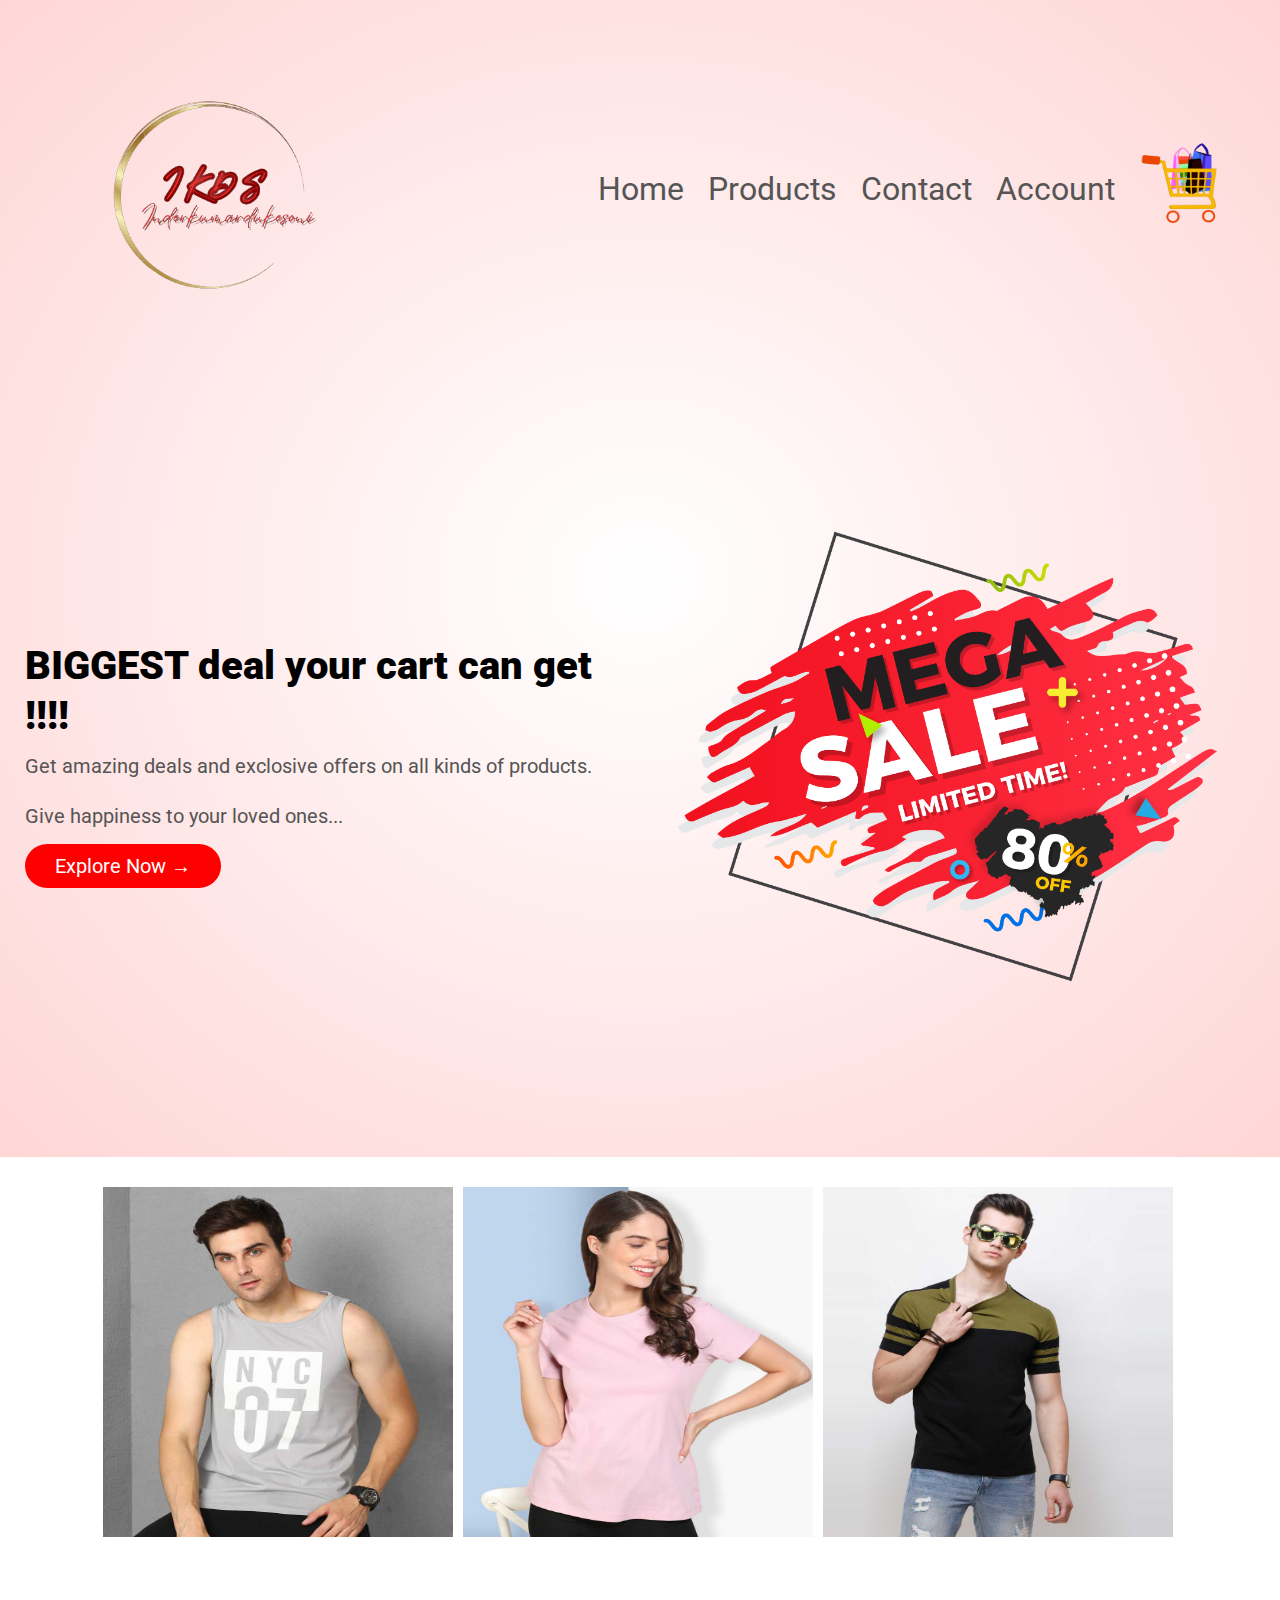
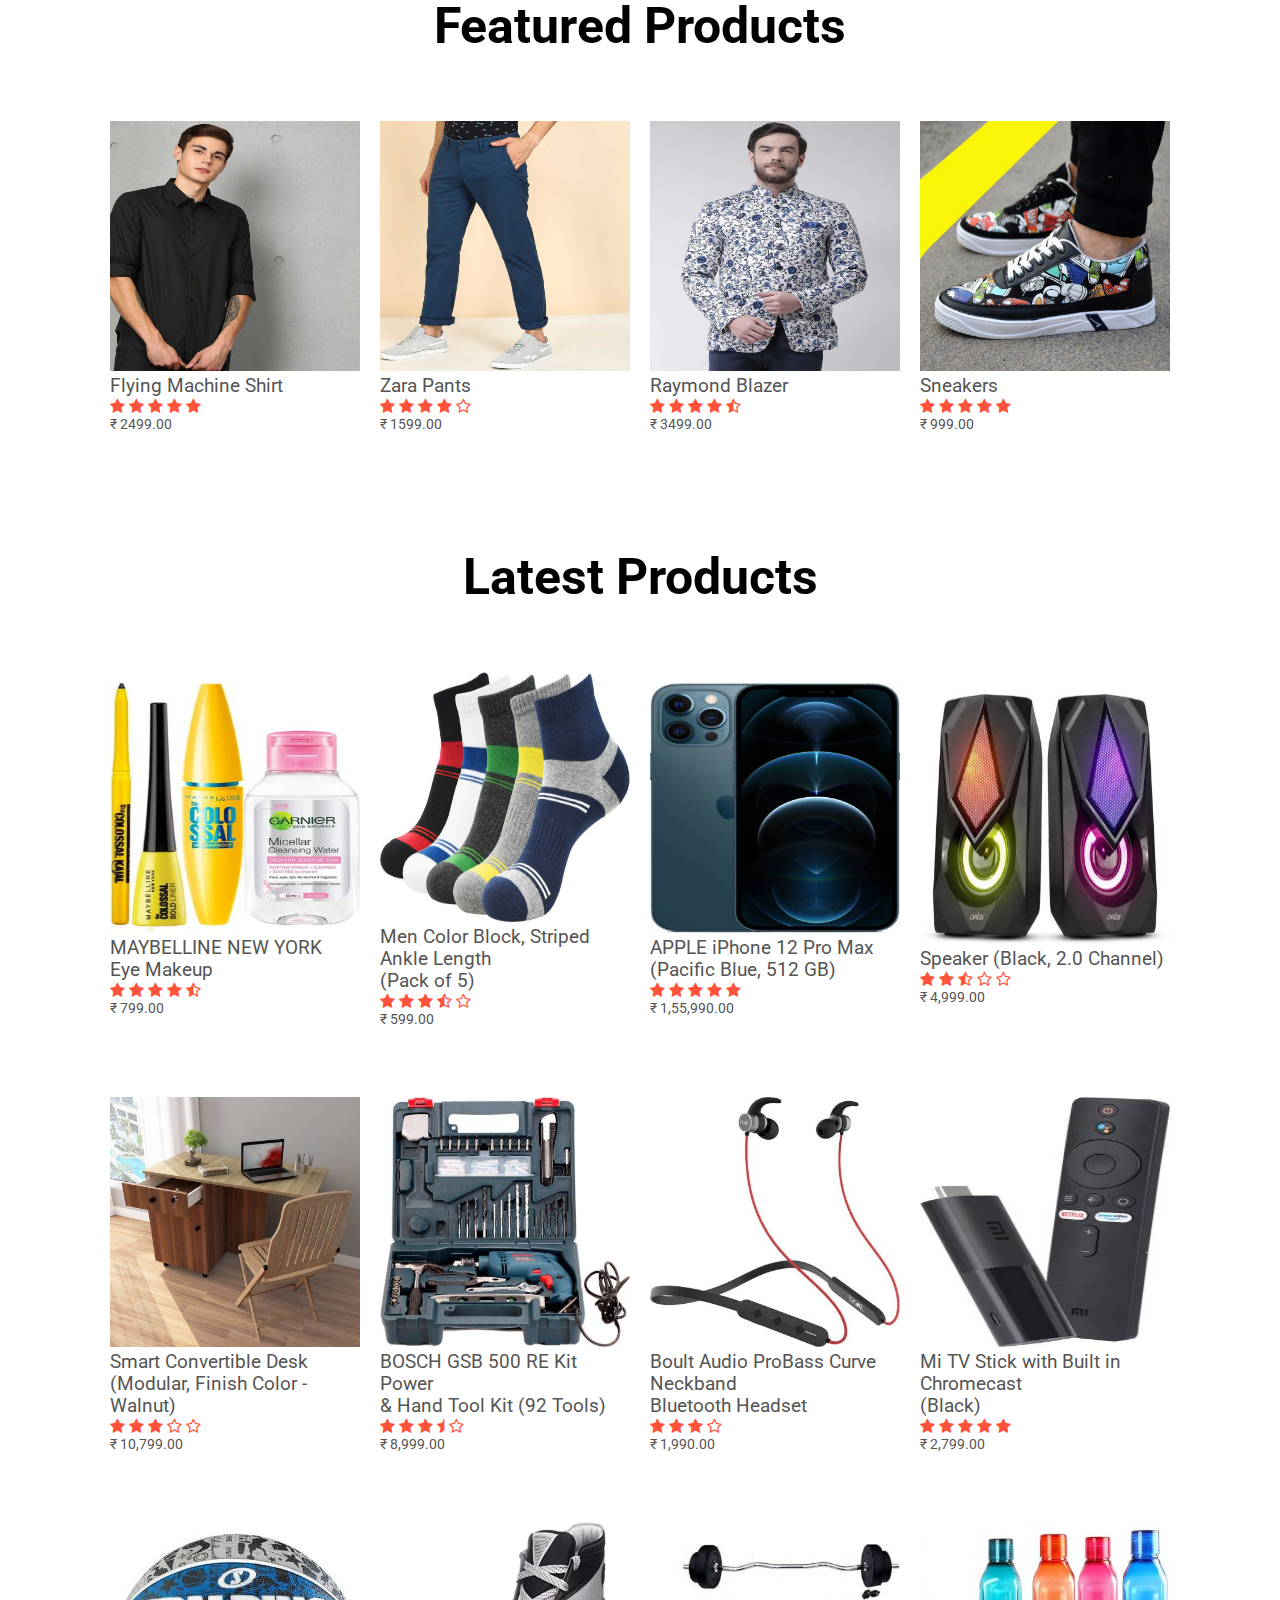
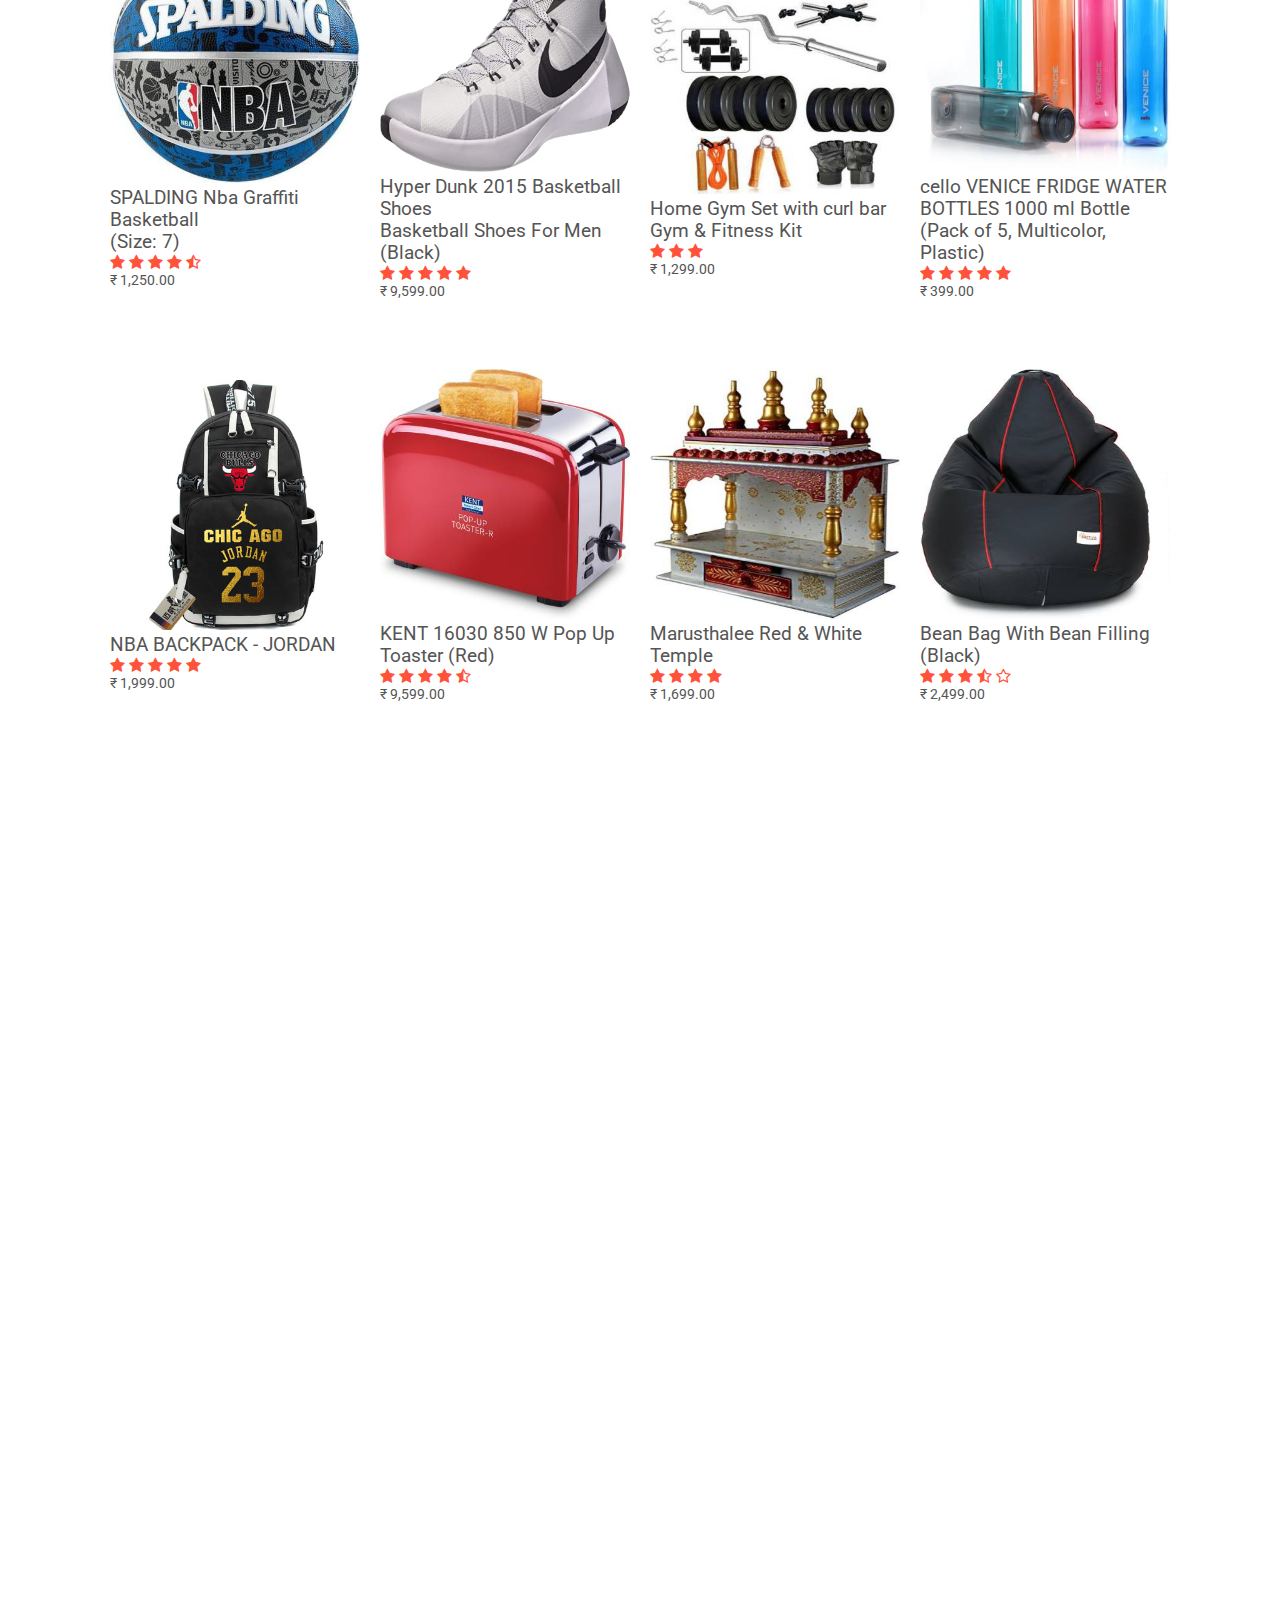
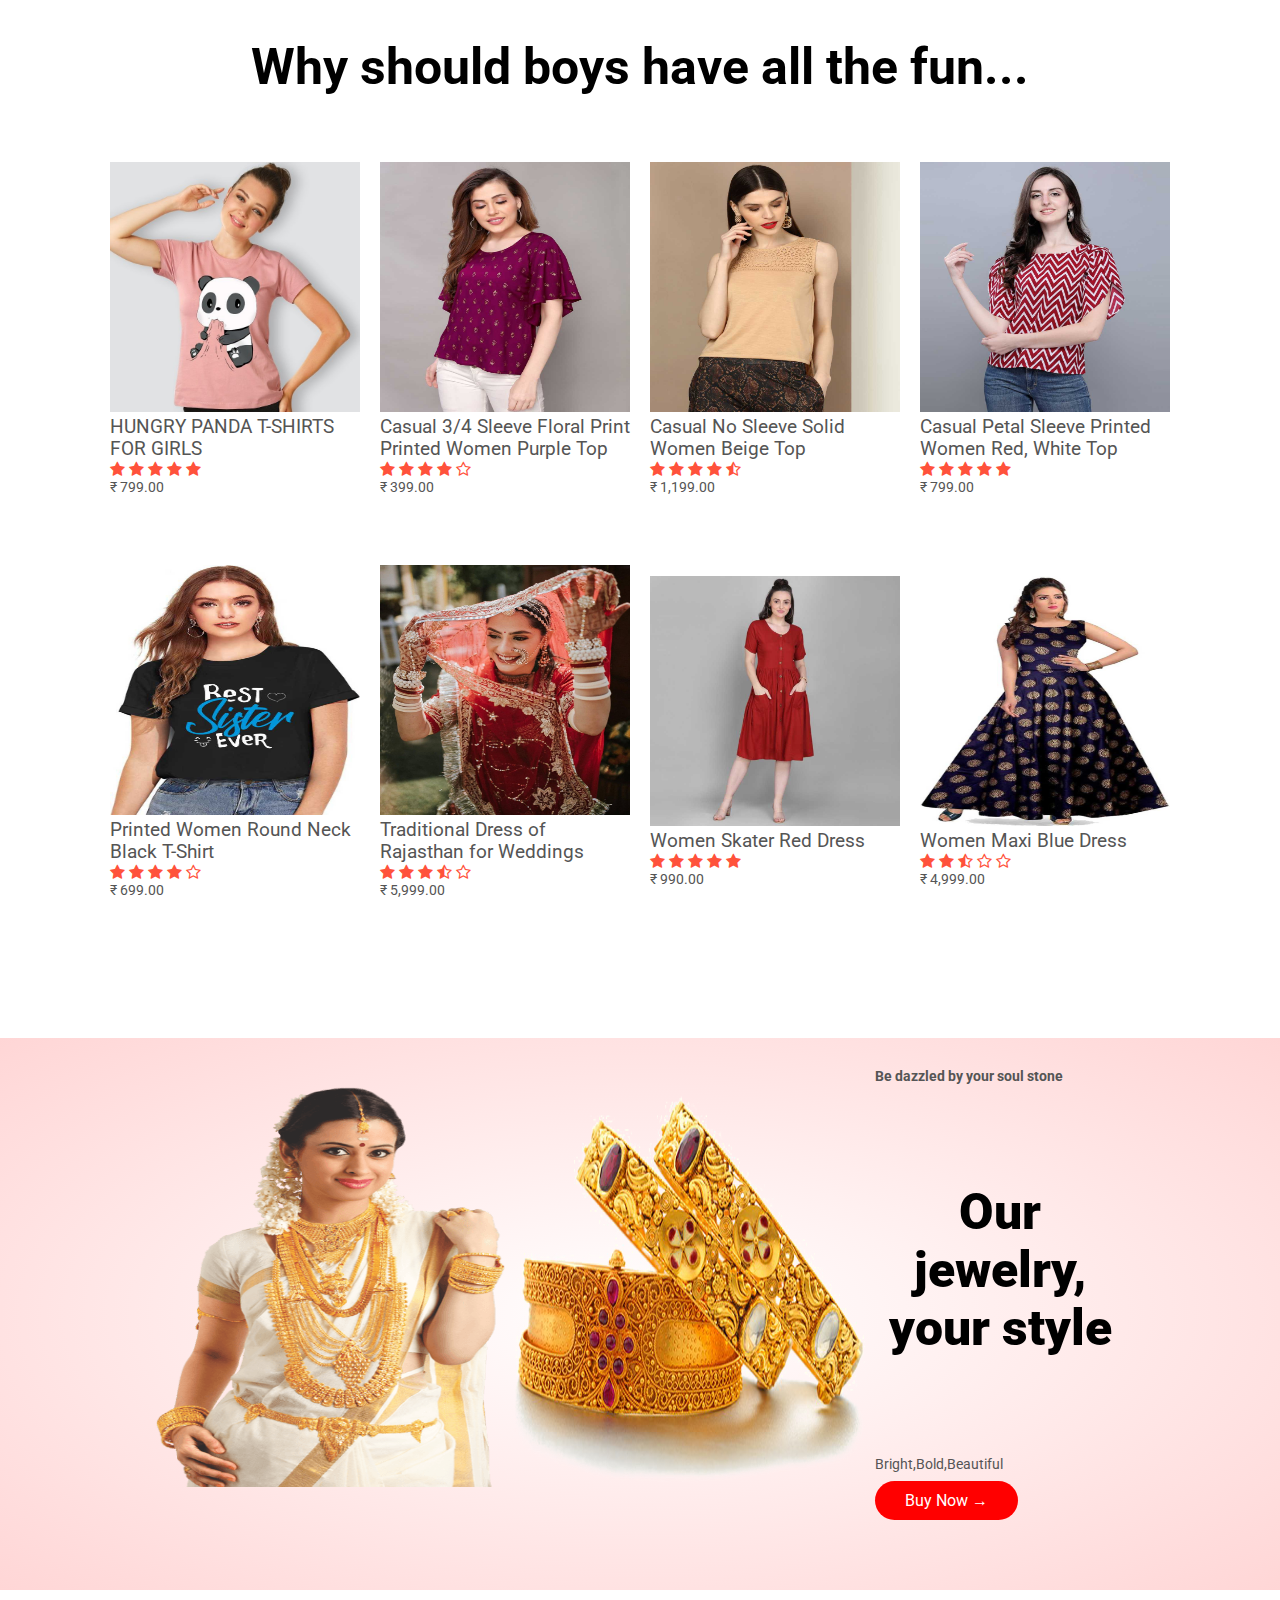
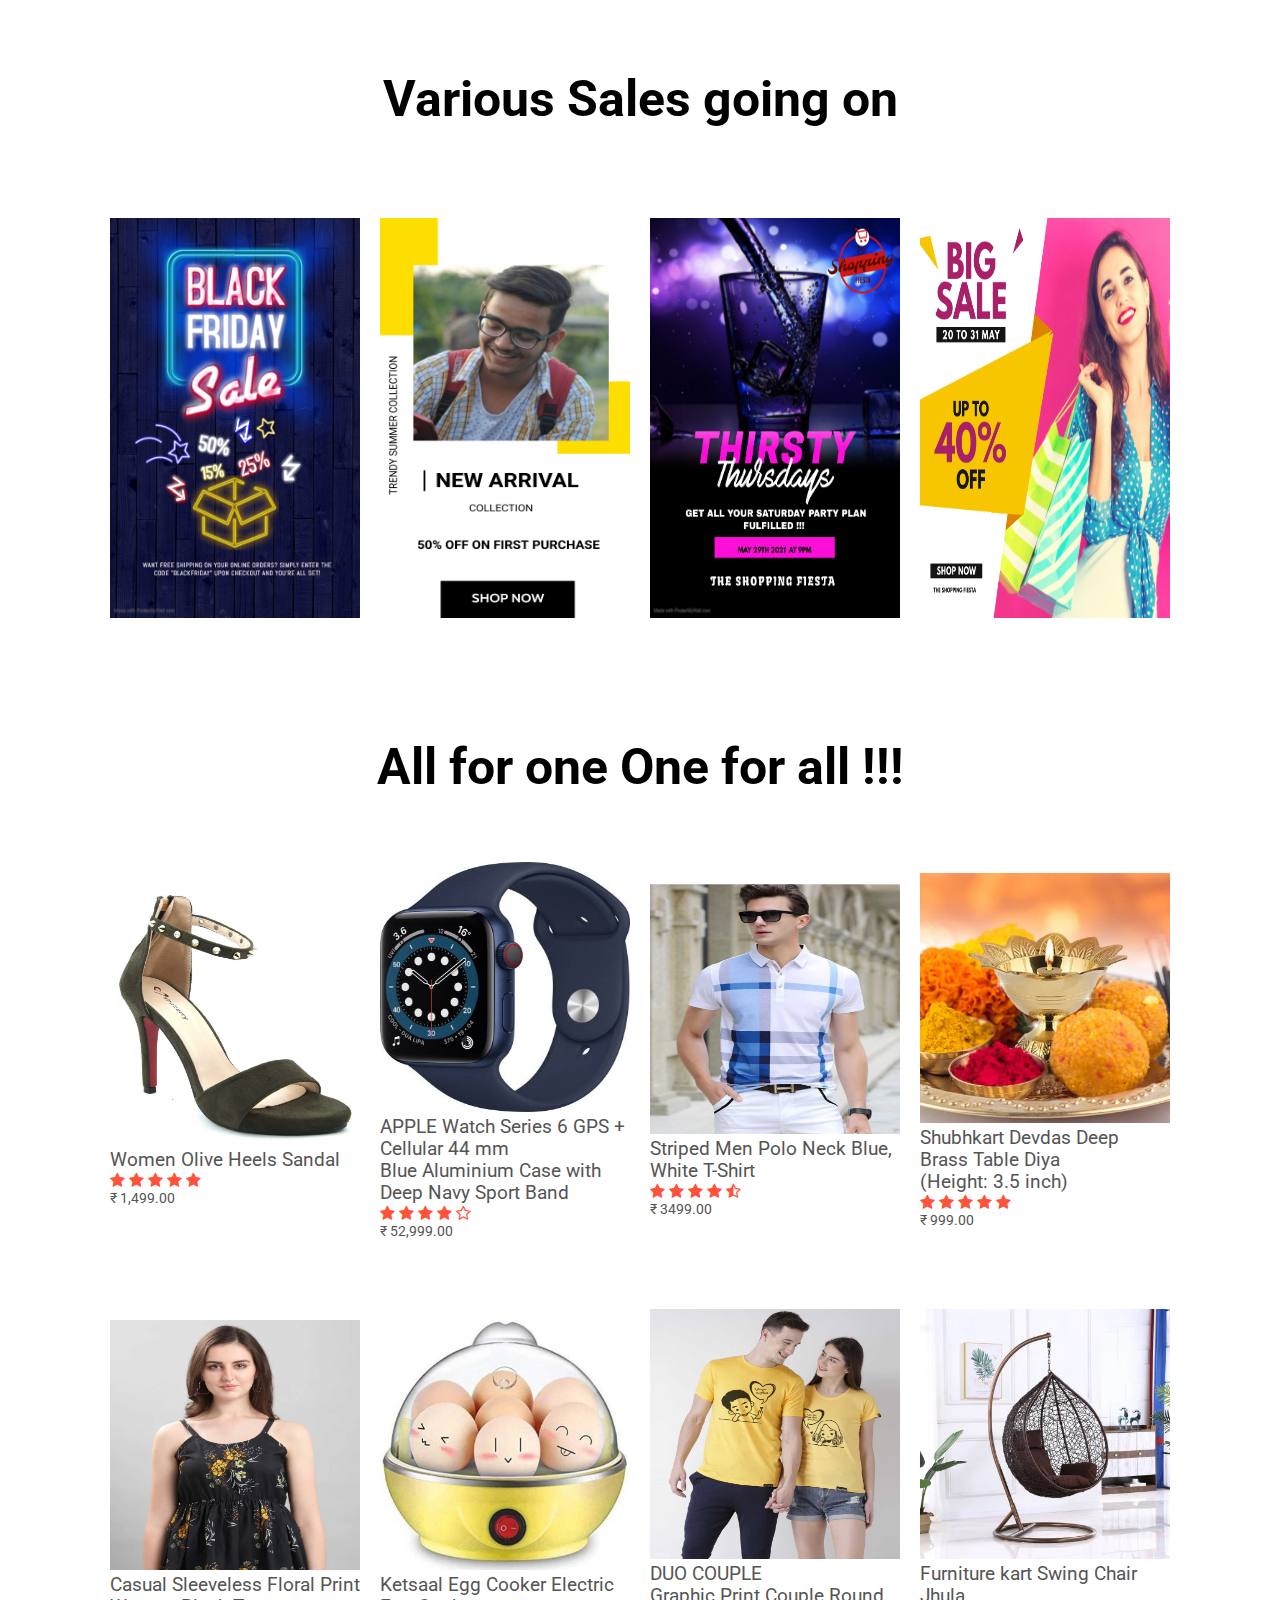
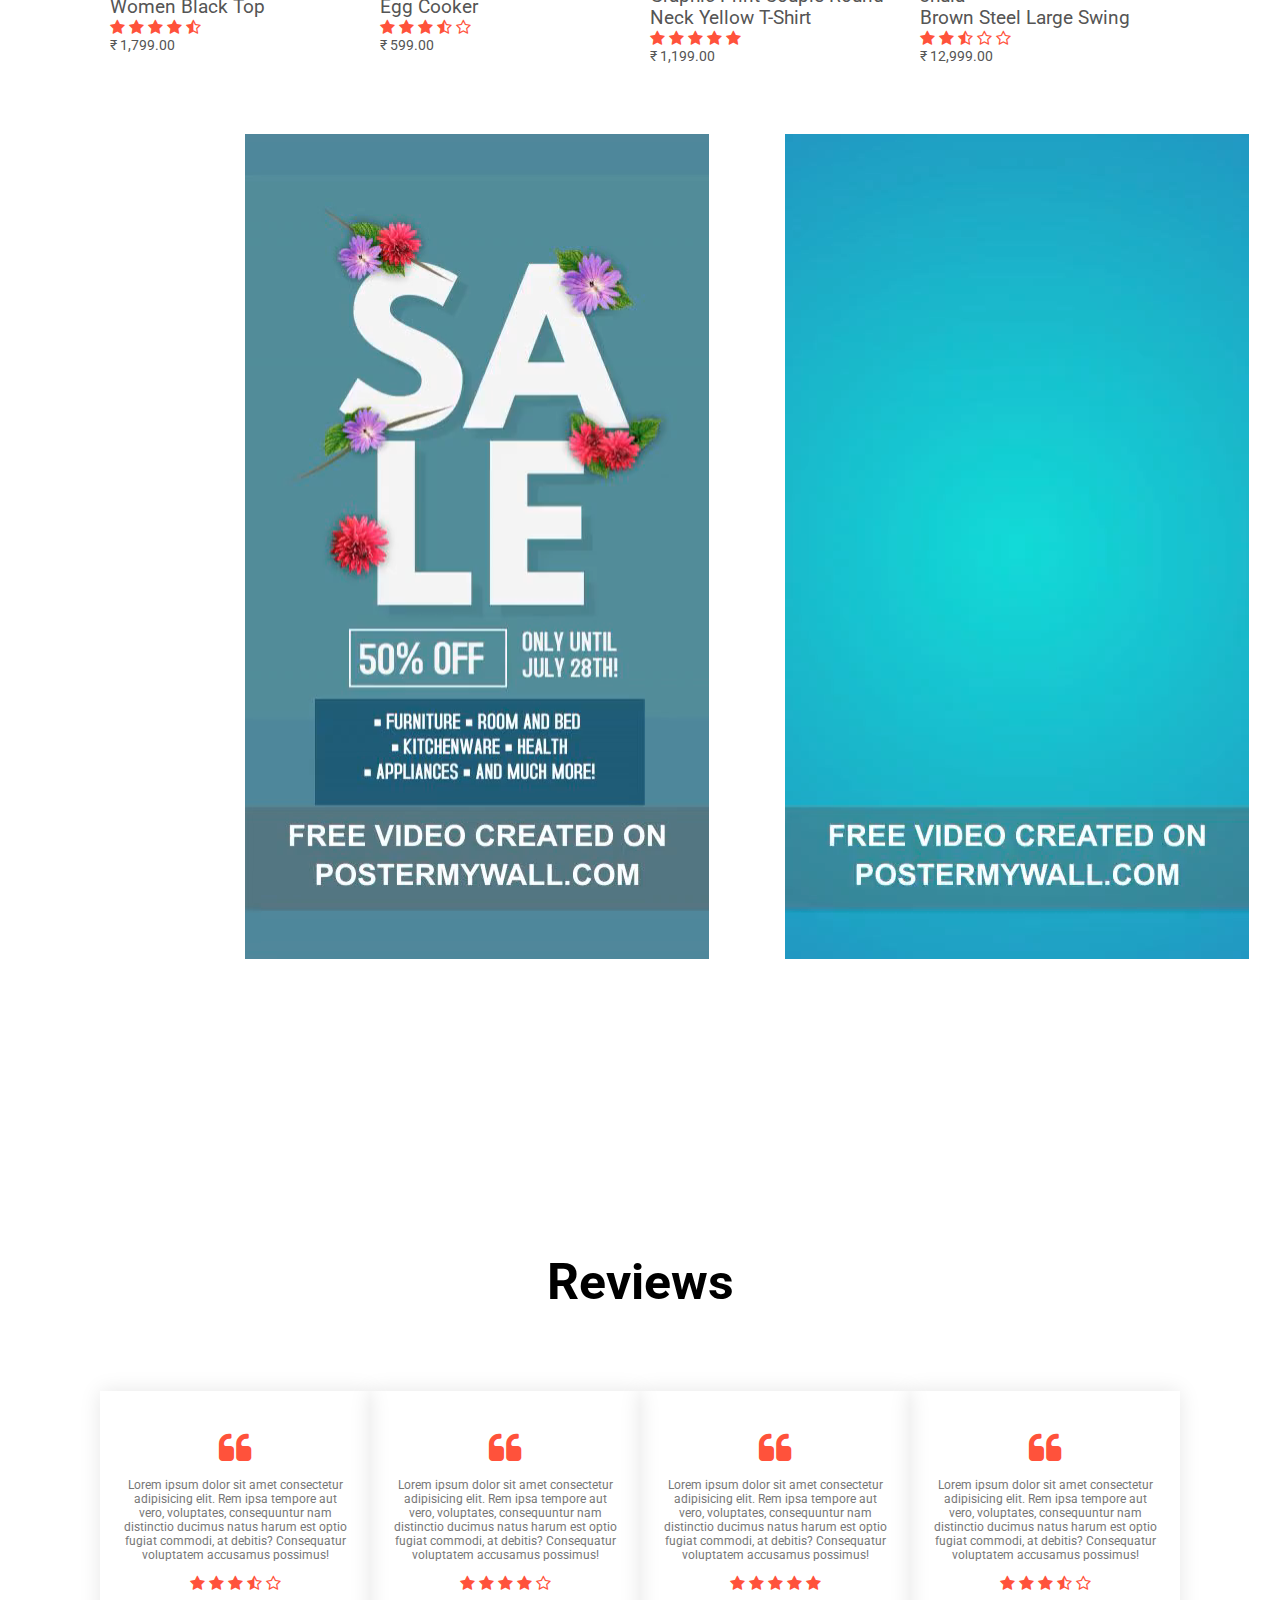
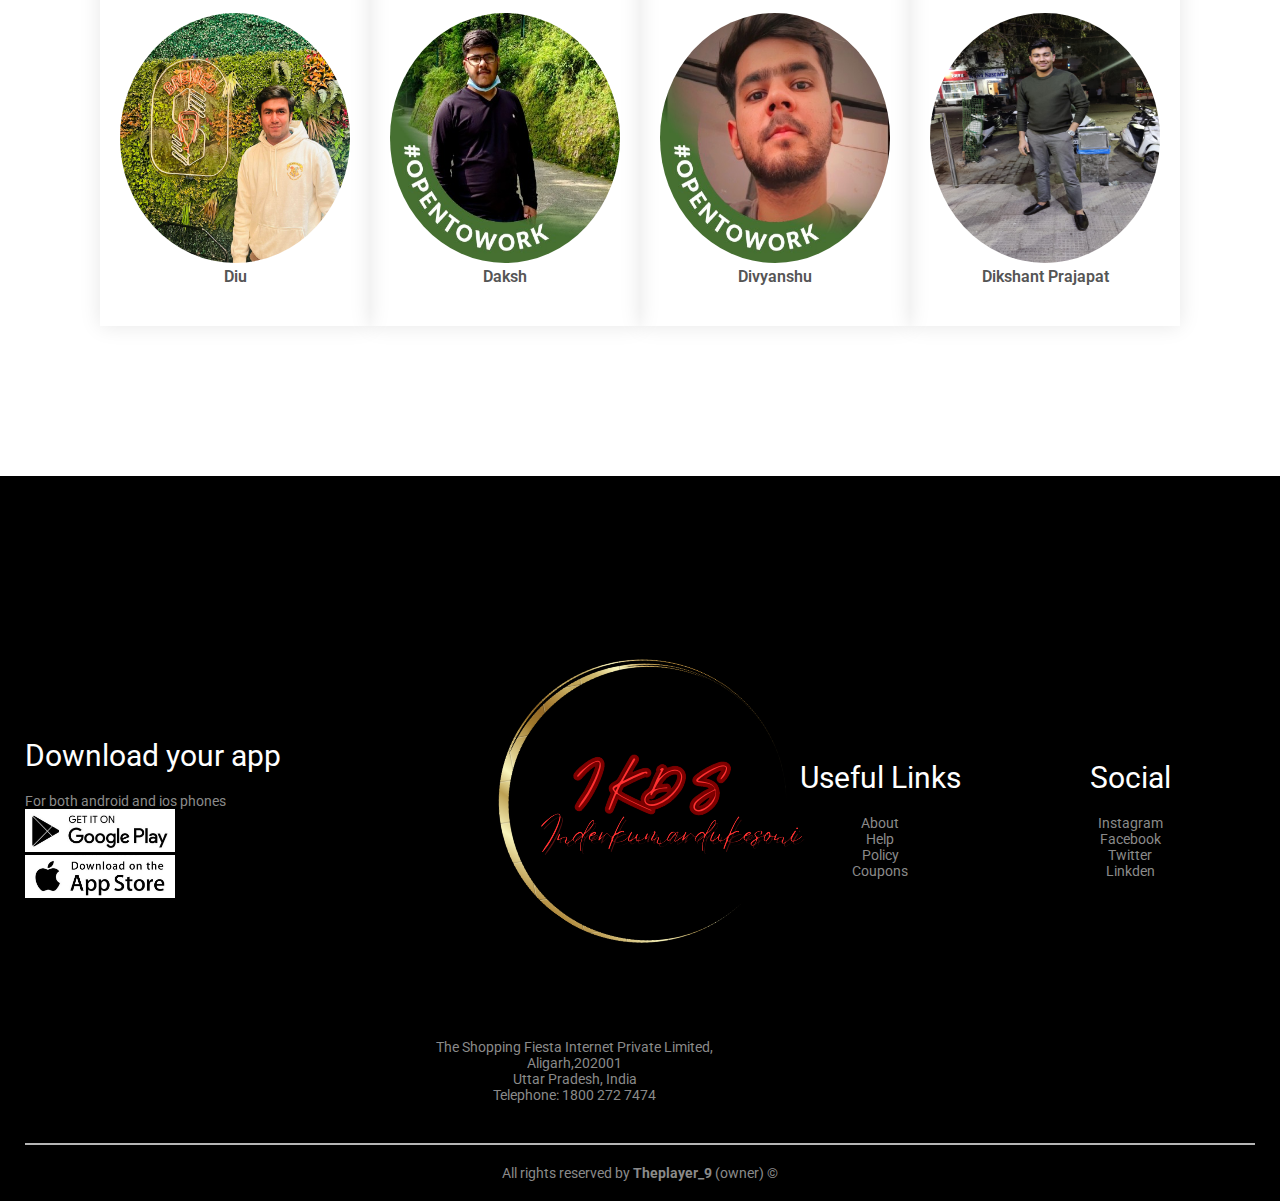
<file: index.html>
<!DOCTYPE html>
<html lang="en">

<head>
    <meta charset="UTF-8">
    <meta http-equiv="X-UA-Compatible" content="IE=edge">
    <meta name="viewport" content="width=device-width, initial-scale=1.0">
    <title>The Shopping Fiesta</title>
    <link rel="stylesheet" href="style.css">
    <link rel="preconnect" href="https://fonts.gstatic.com">
    <link href="https://fonts.googleapis.com/css2?family=Roboto:ital,wght@0,100;0,300;0,500;1,700&display=swap"
        rel="stylesheet">
    <link rel="stylesheet" href="https://cdnjs.cloudflare.com/ajax/libs/font-awesome/4.7.0/css/font-awesome.min.css">
    <link rel="icon" href="image/nnnn.jpg" type="image/x-icon">
</head>

<body>
    <div class="header">
        <div class="container">
            <div class="navbar">
                <div class="logo">
                    <a href="index.html"> <img src="image/logo.png" alt="logo" width="330px"></a>
                </div>
                <nav>
                    <ul id="MenuItems">
                        <li> <a href="index.html">Home</a></li>
                        <li> <a href="products.html">Products</a></li>
                        <li> <a href="contact.html">Contact</a></li>
                        <li> <a href="account.html">Account</a></li>
                    </ul>
                </nav>
                <a href="cart.html"><img src="image/cart1.png" alt="Cart" width="100px" height="100px"></a>
                <img src="image/menu.png" class="menu-icon" alt="Cart" width="100px" height="100px"
                onclick="menutoggle()">
            </div>
            <div class="row">
                <div class="col1">
                    <h1> <b>BIGGEST deal your cart can get !!!! </b> </h1>
                    <p>Get amazing deals and exclosive offers on all kinds of products. <br>Give happiness to your loved
                        ones...</p>
                    <a href="" class="btn">Explore Now &#8594;</a>
                </div>
                <div class="col1">
                    <img src="image/sale.png" alt="sale">
                </div>
            </div>
        </div>
    </div>

    <!-- ------------------featured category------------------ -->
    <div class="category">
        <div class="small-container">
            <div class="row">
                <div class="col3">
                    <img src="image/featured1.jpeg" alt="">
                </div>
                <div class="col3">
                    <img src="image/featured3.jpeg" alt="">
                </div>
                <div class="col3">
                    <img src="image/featured2.jpeg" alt="">
                </div>
            </div>
        </div>
    </div>
    <!-- ----------featured products------------------ -->
    <div class="small-container">
        <h1 class="tital">Featured Products</h1>
        <div class="row">
            <div class="col4">
                <img src="image/product1.jpeg" alt="">
                <h3>Flying Machine Shirt</h3>
                <div class="rating">
                    <i class="fa fa-star"></i>
                    <i class="fa fa-star"></i>
                    <i class="fa fa-star"></i>
                    <i class="fa fa-star"></i>
                    <i class="fa fa-star"></i>

                </div>
                <p> ₹ 2499.00</p>
            </div>
            <div class="col4">
                <img src="image/product2.jpeg" alt="">
                <h3>Zara Pants</h3>
                <div class="rating">
                    <i class="fa fa-star"></i>
                    <i class="fa fa-star"></i>
                    <i class="fa fa-star"></i>
                    <i class="fa fa-star"></i>
                    <i class="fa fa-star-o"></i>
                </div>
                <p> ₹ 1599.00</p>
            </div>
            <div class="col4">
                <img src="image/product3.jpeg" alt="">
                <h3> Raymond Blazer </h3>
                <div class="rating">
                    <i class="fa fa-star"></i>
                    <i class="fa fa-star"></i>
                    <i class="fa fa-star"></i>
                    <i class="fa fa-star"></i>
                    <i class="fa fa-star-half-o"></i>
                    <p> ₹ 3499.00</p>
                </div>
            </div>
            <div class="col4">
                <img src="image/product4.jpeg" alt="">
                <h3>Sneakers</h3>
                <div class="rating">
                    <i class="fa fa-star"></i>
                    <i class="fa fa-star"></i>
                    <i class="fa fa-star"></i>
                    <i class="fa fa-star"></i>
                    <i class="fa fa-star"></i>
                    <p> ₹ 999.00</p>
                </div>
            </div>
        </div>
        <!-- ------------------Latest Product---------------- -->
        <h1 class="tital">Latest Products</h1>
        <div class="row">
            <div class="col4">
                <img src="image/latest1.jpeg" alt="">
                <h3>MAYBELLINE NEW YORK <br> Eye Makeup </h3>
                <div class="rating">
                    <i class="fa fa-star"></i>
                    <i class="fa fa-star"></i>
                    <i class="fa fa-star"></i>
                    <i class="fa fa-star"></i>
                    <i class="fa fa-star-half-o"></i>

                </div>
                <p> ₹ 799.00</p>
            </div>
            <div class="col4">
                <img src="image/latest2.jpeg" alt="">
                <h3>Men Color Block, Striped Ankle Length <br> (Pack of 5)</h3>
                <div class="rating">
                    <i class="fa fa-star"></i>
                    <i class="fa fa-star"></i>
                    <i class="fa fa-star"></i>
                    <i class="fa fa-star-half-empty"></i>
                    <i class="fa fa-star-o"></i>
                </div>
                <p> ₹ 599.00</p>
            </div>
            <div class="col4">
                <img src="image/latest3.jpeg" alt="">
                <h3> APPLE iPhone 12 Pro Max <br> (Pacific Blue, 512 GB) </h3>
                <div class="rating">
                    <i class="fa fa-star"></i>
                    <i class="fa fa-star"></i>
                    <i class="fa fa-star"></i>
                    <i class="fa fa-star"></i>
                    <i class="fa fa-star"></i>
                    <p> ₹ 1,55,990.00</p>
                </div>
            </div>
            <div class="col4">
                <img src="image/latest4.jpeg" alt="">
                <h3>Speaker (Black, 2.0 Channel)</h3>
                <div class="rating">
                    <i class="fa fa-star"></i>
                    <i class="fa fa-star"></i>
                    <i class="fa fa-star-half-empty"></i>
                    <i class="fa fa-star-o"></i>
                    <i class="fa fa-star-o"></i>
                    <p> ₹ 4,999.00</p>
                </div>
            </div>
        </div>
        <div class="row">
            <div class="col4">
                <img src="image/latest5.jpeg" alt="">
                <h3>Smart Convertible Desk <br>(Modular, Finish Color - Walnut) </h3>
                <div class="rating">
                    <i class="fa fa-star"></i>
                    <i class="fa fa-star"></i>
                    <i class="fa fa-star"></i>
                    <i class="fa fa-star-o"></i>
                    <i class="fa fa-star-o"></i>
                </div>
                <p> ₹ 10,799.00</p>
            </div>
            <div class="col4">
                <img src="image/latest6.jpeg" alt="">
                <h3>BOSCH GSB 500 RE Kit Power <br> & Hand Tool Kit (92 Tools)</h3>
                <div class="rating">
                    <i class="fa fa-star"></i>
                    <i class="fa fa-star"></i>
                    <i class="fa fa-star"></i>
                    <i class="fa fa-star-half"></i>
                    <i class="fa fa-star-o"></i>
                </div>
                <p> ₹ 8,999.00</p>
            </div>
            <div class="col4">
                <img src="image/ab7.jpeg" alt="">
                <h3> Boult Audio ProBass Curve Neckband <br> Bluetooth Headset </h3>
                <div class="rating">
                    <i class="fa fa-star"></i>
                    <i class="fa fa-star"></i>
                    <i class="fa fa-star"></i>
                    <i class="fa fa-star-o"></i>
                    <i class="fa fa-star-0"></i>
                    <p> ₹ 1,990.00</p>
                </div>
            </div>
            <div class="col4">
                <img src="image/ab8.jpeg" alt="">
                <h3>Mi TV Stick with Built in Chromecast <br> (Black)</h3>
                <div class="rating">
                    <i class="fa fa-star"></i>
                    <i class="fa fa-star"></i>
                    <i class="fa fa-star"></i>
                    <i class="fa fa-star"></i>
                    <i class="fa fa-star"></i>
                    <p> ₹ 2,799.00</p>
                </div>
            </div>
        </div>
        <div class="row">
            <div class="col4">
                <img src="image/ab9.jpeg" alt="">
                <h3>SPALDING Nba Graffiti Basketball <br> (Size: 7) </h3>
                <div class="rating">
                    <i class="fa fa-star"></i>
                    <i class="fa fa-star"></i>
                    <i class="fa fa-star"></i>
                    <i class="fa fa-star"></i>
                    <i class="fa fa-star-half-o"></i>

                </div>
                <p> ₹ 1,250.00</p>
            </div>
            <div class="col4">
                <img src="image/ab10.jpg" alt="">
                <h3>Hyper Dunk 2015 Basketball Shoes <br> Basketball Shoes For Men (Black)</h3>
                <div class="rating">
                    <i class="fa fa-star"></i>
                    <i class="fa fa-star"></i>
                    <i class="fa fa-star"></i>
                    <i class="fa fa-star"></i>
                    <i class="fa fa-star"></i>
                </div>
                <p> ₹ 9,599.00</p>
            </div>
            <div class="col4">
                <img src="image/ab11.jpeg" alt="">
                <h3> Home Gym Set with curl bar Gym & Fitness Kit </h3>
                <div class="rating">
                    <i class="fa fa-star"></i>
                    <i class="fa fa-star"></i>
                    <i class="fa fa-star"></i>
                    <i class="fa fa-star-0"></i>
                    <i class="fa fa-star-0"></i>
                    <p> ₹ 1,299.00</p>
                </div>
            </div>
            <div class="col4">
                <img src="image/ab12.jpeg" alt="">
                <h3>cello VENICE FRIDGE WATER BOTTLES 1000 ml Bottle <br> (Pack of 5, Multicolor, Plastic)</h3>
                <div class="rating">
                    <i class="fa fa-star"></i>
                    <i class="fa fa-star"></i>
                    <i class="fa fa-star"></i>
                    <i class="fa fa-star"></i>
                    <i class="fa fa-star"></i>
                    <p> ₹ 399.00</p>
                </div>
            </div>
        </div>
        <div class="row">
            <div class="col4">
                <img src="image/ab13.jpg" alt="">
                <h3>NBA BACKPACK - JORDAN </h3>
                <div class="rating">
                    <i class="fa fa-star"></i>
                    <i class="fa fa-star"></i>
                    <i class="fa fa-star"></i>
                    <i class="fa fa-star"></i>
                    <i class="fa fa-star"></i>

                </div>
                <p> ₹ 1,999.00</p>
            </div>
            <div class="col4">
                <img src="image/ab14.jpeg" alt="">
                <h3>KENT 16030 850 W Pop Up Toaster (Red)</h3>
                <div class="rating">
                    <i class="fa fa-star"></i>
                    <i class="fa fa-star"></i>
                    <i class="fa fa-star"></i>
                    <i class="fa fa-star"></i>
                    <i class="fa fa-star-half-empty"></i>
                </div>
                <p> ₹ 9,599.00</p>
            </div>
            <div class="col4">
                <img src="image/ab15.jpeg" alt="">
                <h3> Marusthalee Red & White Temple </h3>
                <div class="rating">
                    <i class="fa fa-star"></i>
                    <i class="fa fa-star"></i>
                    <i class="fa fa-star"></i>
                    <i class="fa fa-star"></i>
                    <i class="fa fa-star-0"></i>
                    <p> ₹ 1,699.00</p>
                </div>
            </div>
            <div class="col4">
                <img src="image/ab16.jpeg" alt="">
                <h3> Bean Bag With Bean Filling (Black)</h3>
                <div class="rating">
                    <i class="fa fa-star"></i>
                    <i class="fa fa-star"></i>
                    <i class="fa fa-star"></i>
                    <i class="fa fa-star-half-empty"></i>
                    <i class="fa fa-star-o"></i>
                    <p> ₹ 2,499.00</p>
                </div>
            </div>
        </div>
    </div>
    <!-- ---------------------video---------------------- -->
    <div class="Video">
        <div class="small-container">
            <div class="row">
                <!-- <div class="col4"> -->
                <video autoplay muted loop id="myVideo">
                    <source src="image/video/sale1.mp4" type="video/mp4">
                </video>
                <!-- </div> -->
            </div>
        </div>
    </div>
    <!-- ---------------------Girls Section---------------------- -->
    <div class="small-container">
        <h1 class="tital">Why should boys have all the fun...</h1>
        <div class="row">
            <div class="col4">
                <img src="image/girl1.jpg" alt="">
                <h3>HUNGRY PANDA T-SHIRTS FOR GIRLS</h3>
                <div class="rating">
                    <i class="fa fa-star"></i>
                    <i class="fa fa-star"></i>
                    <i class="fa fa-star"></i>
                    <i class="fa fa-star"></i>
                    <i class="fa fa-star"></i>
                </div>
                <p> ₹ 799.00</p>
            </div>
            <div class="col4">
                <img src="image/girl2.jpeg" alt="">
                <h3>Casual 3/4 Sleeve Floral Print <br> Printed Women Purple Top</h3>
                <div class="rating">
                    <i class="fa fa-star"></i>
                    <i class="fa fa-star"></i>
                    <i class="fa fa-star"></i>
                    <i class="fa fa-star"></i>
                    <i class="fa fa-star-o"></i>
                </div>
                <p> ₹ 399.00</p>
            </div>
            <div class="col4">
                <img src="image/girl3.jpeg" alt="">
                <h3> Casual No Sleeve Solid Women Beige Top</h3>
                <div class="rating">
                    <i class="fa fa-star"></i>
                    <i class="fa fa-star"></i>
                    <i class="fa fa-star"></i>
                    <i class="fa fa-star"></i>
                    <i class="fa fa-star-half-o"></i>
                    <p> ₹ 1,199.00</p>
                </div>
            </div>
            <div class="col4">
                <img src="image/girl4.jpeg" alt="">
                <h3>Casual Petal Sleeve Printed Women Red, White Top</h3>
                <div class="rating">
                    <i class="fa fa-star"></i>
                    <i class="fa fa-star"></i>
                    <i class="fa fa-star"></i>
                    <i class="fa fa-star"></i>
                    <i class="fa fa-star"></i>
                    <p> ₹ 799.00</p>
                </div>
            </div>
        </div>
        <div class="row">
            <div class="col4">
                <img src="image/girl5.jpeg" alt="">
                <h3>Printed Women Round Neck Black T-Shirt </h3>
                <div class="rating">
                    <i class="fa fa-star"></i>
                    <i class="fa fa-star"></i>
                    <i class="fa fa-star"></i>
                    <i class="fa fa-star"></i>
                    <i class="fa fa-star-o"></i>
                </div>
                <p> ₹ 699.00</p>
            </div>
            <div class="col4">
                <img src="image/girl6.jpeg" alt="">
                <h3>Traditional Dress of Rajasthan for Weddings </h3>
                <div class="rating">
                    <i class="fa fa-star"></i>
                    <i class="fa fa-star"></i>
                    <i class="fa fa-star"></i>
                    <i class="fa fa-star-half-empty"></i>
                    <i class="fa fa-star-o"></i>
                </div>
                <p> ₹ 5,999.00</p>
            </div>
            <div class="col4">
                <img src="image/girl7.jpeg" alt="">
                <h3>Women Skater Red Dress </h3>
                <div class="rating">
                    <i class="fa fa-star"></i>
                    <i class="fa fa-star"></i>
                    <i class="fa fa-star"></i>
                    <i class="fa fa-star"></i>
                    <i class="fa fa-star"></i>
                    <p> ₹ 990.00</p>
                </div>
            </div>
            <div class="col4">
                <img src="image/girl8.jpeg" alt="">
                <h3>Women Maxi Blue Dress</h3>
                <div class="rating">
                    <i class="fa fa-star"></i>
                    <i class="fa fa-star"></i>
                    <i class="fa fa-star-half-empty"></i>
                    <i class="fa fa-star-o"></i>
                    <i class="fa fa-star-o"></i>
                    <p> ₹ 4,999.00</p>
                </div>
            </div>
        </div>
    </div>
    <!-- --------------offer------------ -->
    <div class="offer">
        <div class="small-container">
            <div class="row">
                <div class="col4">
                    <img src="image/offer1.png" alt="" class="offer-image">
                </div>
                <div class="col4">
                    <img src="image/offer2.png" alt="" class="offer-image">
                </div>
                <div class="col4">
                    <p><b>Be dazzled by your soul stone</b></p>
                    <br>
                    <h1><b>Our jewelry, your style</b> </h1>
                    <br>
                    <p>Bright,Bold,Beautiful</p>
                    <br>
                    <a href="" class="btn"> Buy Now &#8594; </a>
                </div>

            </div>
        </div>
    </div>
    <!-- -----------------Different  sale-------------------- -->
    <div class="small-container">
        <h1> Various Sales going on</h1>
        <div class="row">
            <div class="col4">
                <img class="diffrent-sale" src="image/sale-img1.jpg" alt="">
            </div>
            <div class="col4">
                <img class="diffrent-sale" src="image/sale-img3.jpg" alt="">
            </div>
            <div class="col4">
                <img class="diffrent-sale" src="image/sale-img2.jpg" alt="">
            </div>
            <div class="col4">
                <img class="diffrent-sale" src="image/sale-img4.jpg" alt="">
            </div>

        </div>
    </div>
    <!-- ----------------ALL IN ONE ONE FOR ALL-------------------- -->
    <div class="small-container">
        <h1 class="tital">All for one One for all !!!</h1>
        <div class="row">
            <div class="col4">
                <img src="image/all1.jpeg" alt="">
                <h3>Women Olive Heels Sandal</h3>
                <div class="rating">
                    <i class="fa fa-star"></i>
                    <i class="fa fa-star"></i>
                    <i class="fa fa-star"></i>
                    <i class="fa fa-star"></i>
                    <i class="fa fa-star"></i>

                </div>
                <p> ₹ 1,499.00</p>
            </div>
            <div class="col4">
                <img src="image/all2.jpeg" alt="">
                <h3>APPLE Watch Series 6 GPS + Cellular 44 mm <br> Blue Aluminium Case with Deep Navy Sport Band</h3>
                <div class="rating">
                    <i class="fa fa-star"></i>
                    <i class="fa fa-star"></i>
                    <i class="fa fa-star"></i>
                    <i class="fa fa-star"></i>
                    <i class="fa fa-star-o"></i>
                </div>
                <p> ₹ 52,999.00</p>
            </div>
            <div class="col4">
                <img src="image/all3.jpeg" alt="">
                <h3> Striped Men Polo Neck Blue, White T-Shirt</h3>
                <div class="rating">
                    <i class="fa fa-star"></i>
                    <i class="fa fa-star"></i>
                    <i class="fa fa-star"></i>
                    <i class="fa fa-star"></i>
                    <i class="fa fa-star-half-o"></i>
                    <p> ₹ 3499.00</p>
                </div>
            </div>
            <div class="col4">
                <img src="image/all4.jpeg" alt="">
                <h3>Shubhkart Devdas Deep Brass Table Diya <br> (Height: 3.5 inch)</h3>
                <div class="rating">
                    <i class="fa fa-star"></i>
                    <i class="fa fa-star"></i>
                    <i class="fa fa-star"></i>
                    <i class="fa fa-star"></i>
                    <i class="fa fa-star"></i>
                    <p> ₹ 999.00</p>
                </div>
            </div>
        </div>
        <div class="row">
            <div class="col4">
                <img src="image/all5.jpeg" alt="">
                <h3>Casual Sleeveless Floral Print Women Black Top</h3>
                <div class="rating">
                    <i class="fa fa-star"></i>
                    <i class="fa fa-star"></i>
                    <i class="fa fa-star"></i>
                    <i class="fa fa-star"></i>
                    <i class="fa fa-star-half-o"></i>

                </div>
                <p> ₹ 1,799.00</p>
            </div>
            <div class="col4">
                <img src="image/all6.jpeg" alt="">
                <h3>Ketsaal Egg Cooker Electric Egg Cooker </h3>
                <div class="rating">
                    <i class="fa fa-star"></i>
                    <i class="fa fa-star"></i>
                    <i class="fa fa-star"></i>
                    <i class="fa fa-star-half-empty"></i>
                    <i class="fa fa-star-o"></i>
                </div>
                <p> ₹ 599.00</p>
            </div>
            <div class="col4">
                <img src="image/all7.jpeg" alt="">
                <h3> DUO COUPLE <br> Graphic Print Couple Round Neck Yellow T-Shirt</h3>
                <div class="rating">
                    <i class="fa fa-star"></i>
                    <i class="fa fa-star"></i>
                    <i class="fa fa-star"></i>
                    <i class="fa fa-star"></i>
                    <i class="fa fa-star"></i>
                    <p> ₹ 1,199.00</p>
                </div>
            </div>
            <div class="col4">
                <img src="image/all8.jpeg" alt="">
                <h3>Furniture kart Swing Chair Jhula <br> Brown Steel Large Swing </h3>
                <div class="rating">
                    <i class="fa fa-star"></i>
                    <i class="fa fa-star"></i>
                    <i class="fa fa-star-half-empty"></i>
                    <i class="fa fa-star-o"></i>
                    <i class="fa fa-star-o"></i>
                    <p> ₹ 12,999.00</p>
                </div>
            </div>
        </div>
    </div>
    <!-- ---------------------video---------------------- -->
    <div class="Video">
        <div class="small-container">
            <div class="row">
                <div class="col4">
                    <video autoplay muted loop id="myVideo">
                        <source src="image/video/sale2.mp4" type="video/mp4">
                    </video>
                </div>
                <div class="col4">
                    <video autoplay muted loop id="myVideo">
                        <source src="image/video/sale3.mp4" type="video/mp4">
                    </video>
                </div>

            </div>
        </div>
    </div>

    
    <!-- -------------------testimonial--------------------- -->
    <div class="testimonial">
        <div class="small-container">
            <h1>Reviews</h1>
            <div class="row">
                <div class="col4">
                    <i class="fa fa-quote-left"></i>
                    <p>Lorem ipsum dolor sit amet consectetur adipisicing elit. Rem ipsa tempore aut vero, voluptates,
                        consequuntur nam distinctio ducimus natus harum est optio fugiat commodi, at debitis?
                        Consequatur voluptatem accusamus possimus!</p>
                    <div class="rating">
                        <i class="fa fa-star"></i>
                        <i class="fa fa-star"></i>
                        <i class="fa fa-star"></i>
                        <i class="fa fa-star-half-empty"></i>
                        <i class="fa fa-star-o"></i>
                    </div>
                    <img src="image/diu.jpeg.jpg" alt="">
                    <h3>Diu</h3>
                </div>
                <div class="col4">
                    <i class="fa fa-quote-left"></i>
                    <p>Lorem ipsum dolor sit amet consectetur adipisicing elit. Rem ipsa tempore aut vero, voluptates,
                        consequuntur nam distinctio ducimus natus harum est optio fugiat commodi, at debitis?
                        Consequatur voluptatem accusamus possimus!</p>
                    <div class="rating">
                        <i class="fa fa-star"></i>
                        <i class="fa fa-star"></i>
                        <i class="fa fa-star"></i>
                        <i class="fa fa-star"></i>
                        <i class="fa fa-star-o"></i>
                    </div>
                    <img src="image/daksh.jpeg" alt="">
                    <h3>Daksh</h3>
                </div>
                <div class="col4">
                    <i class="fa fa-quote-left"></i>
                    <p>Lorem ipsum dolor sit amet consectetur adipisicing elit. Rem ipsa tempore aut vero, voluptates,
                        consequuntur nam distinctio ducimus natus harum est optio fugiat commodi, at debitis?
                        Consequatur voluptatem accusamus possimus!</p>
                    <div class="rating">
                        <i class="fa fa-star"></i>
                        <i class="fa fa-star"></i>
                        <i class="fa fa-star"></i>
                        <i class="fa fa-star"></i>
                        <i class="fa fa-star"></i>
                    </div>
                    <img src="image/review3.jpeg" alt="">
                    <h3>Divyanshu </h3>
                </div>
                <div class="col4">
                    <i class="fa fa-quote-left"></i>
                    <p>Lorem ipsum dolor sit amet consectetur adipisicing elit. Rem ipsa tempore aut vero, voluptates,
                        consequuntur nam distinctio ducimus natus harum est optio fugiat commodi, at debitis?
                        Consequatur voluptatem accusamus possimus!</p>
                    <div class="rating">
                        <i class="fa fa-star"></i>
                        <i class="fa fa-star"></i>
                        <i class="fa fa-star"></i>
                        <i class="fa fa-star-half-empty"></i>
                        <i class="fa fa-star-o"></i>
                    </div>
                    <img src="image/dikshant.jpeg" alt="">
                    <h3>Dikshant Prajapat </h3>
                </div>
            </div>
        </div>
    </div>

    <!-- ------------------brands--------------- -->
    
 <!-- --------------footer---------------- -->
 <div class="footer">
    <div class="container">
        <div class="row">
            <div class="footer-col-1">
                <h3>Download your app</h3>
                <p>For both android and ios phones</p>
                <div class="app-logo">
                    <img src="image/store1.jpg" alt="" width: 130px;>
                </div>
                <div class="app-logo">
                    <img src="image/store2.jpg" alt="" width: 130px;>
                </div>
            </div>
            <div class="footer-col-2">
                <img src="image/logo.png" alt="">
                <p>The Shopping Fiesta Internet Private Limited, <br>
                    Aligarh,202001 <br>
                    Uttar Pradesh, India <br>
                    Telephone: 1800 272 7474</p>
            </div>
            <div class="footer-col-3">
                <h3>Useful Links</h3>
                <ul>
                    <li>About</li>
                    <li>Help</li>
                    <li>Policy</li>
                    <li>Coupons</li>
                </ul>
            </div>
            <div class="footer-col-4">
                <h3>Social</h3>
                <ul>
                    <li>Instagram</li>
                    <li>Facebook</li>
                    <li>Twitter</li>
                    <li>Linkden</li>
                </ul>
            </div>
        </div>
        <hr>
        <p>
        <div class="copyrights">All rights reserved by <b> Theplayer_9 </b>(owner) &#169;</div>
        </p>

    </div>
</div>
    <!-- -------------------js for toggle menu------------------------- -->
    <script>
        var MenuItems = document.getElementById("MenuItems");
        MenuItems.style.maxHeight="0px";
        function menutoggle(){
            if(MenuItems.style.maxHeight == "0px"){
                MenuItems.style.maxHeight = "250px";
            }
            else{
                MenuItems.style.maxHeight = "0px";
            }
        }
    </script>







</body>

</html>
</file>
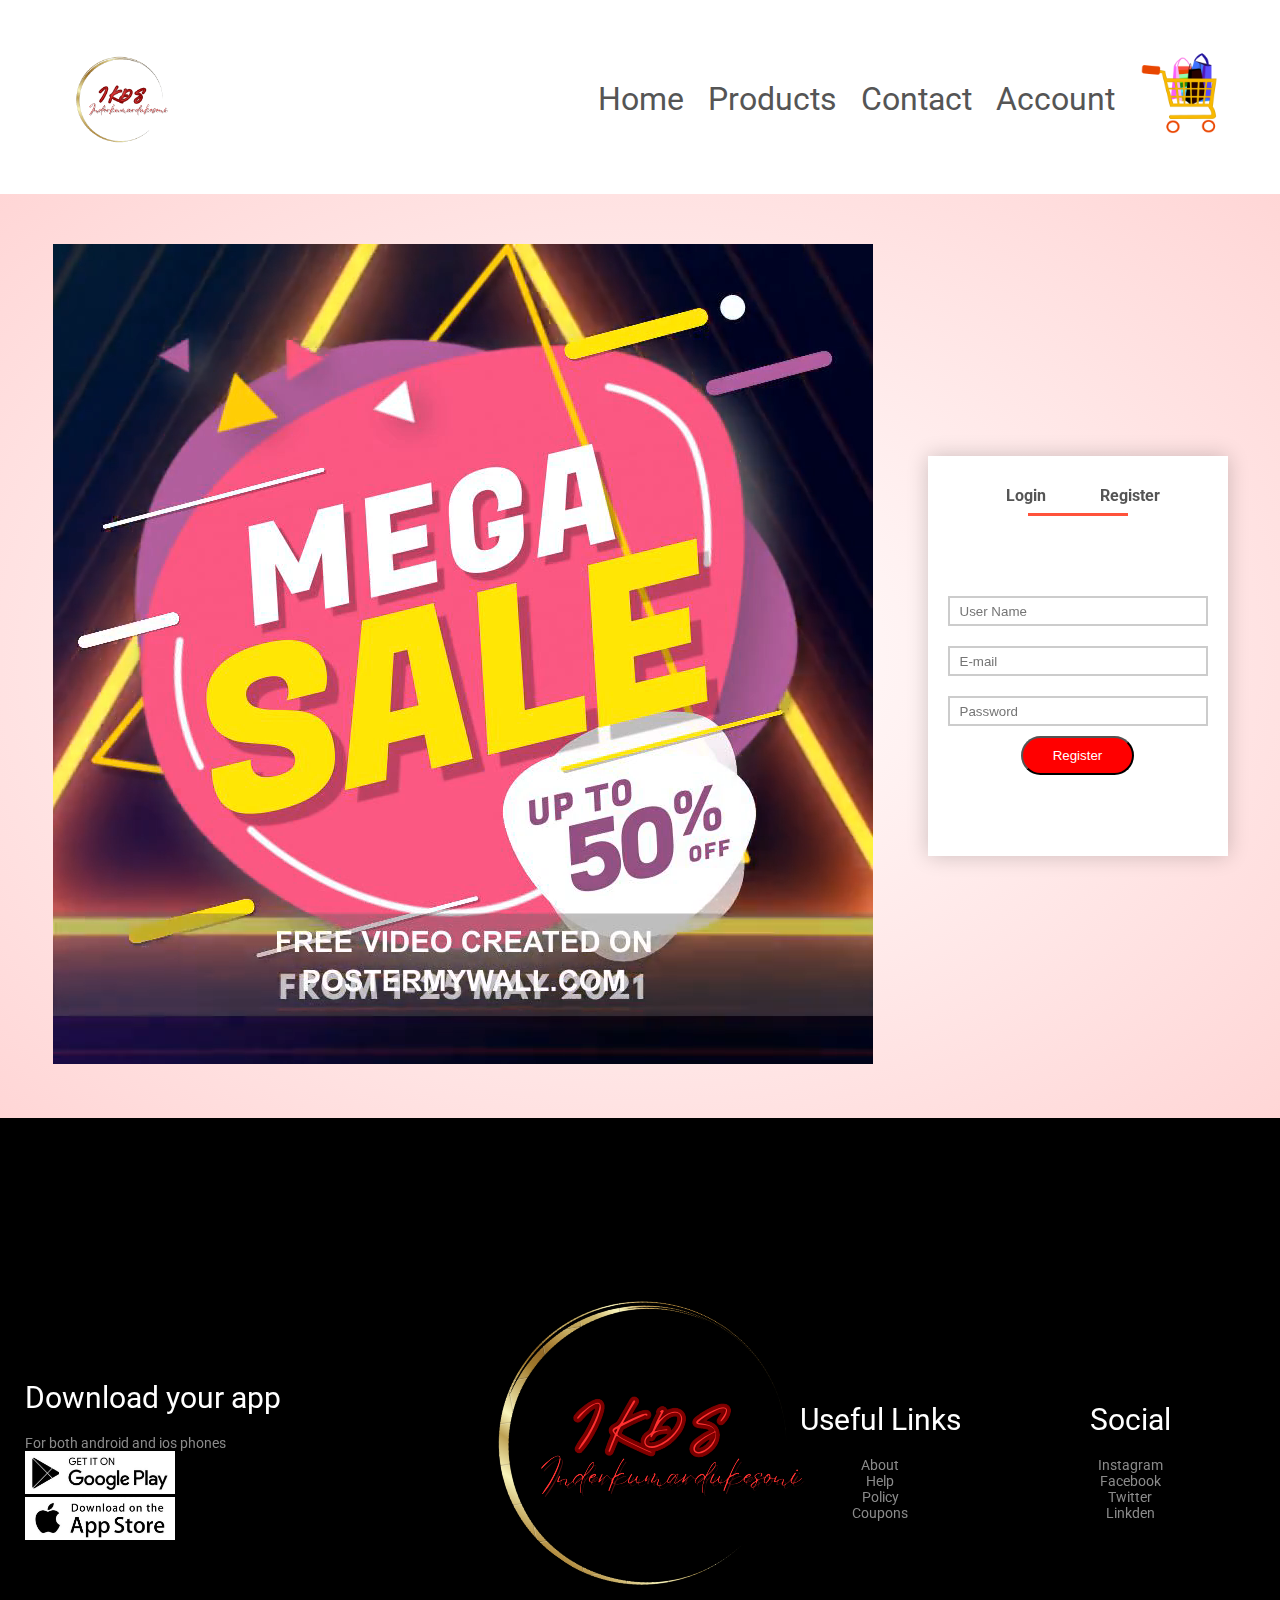
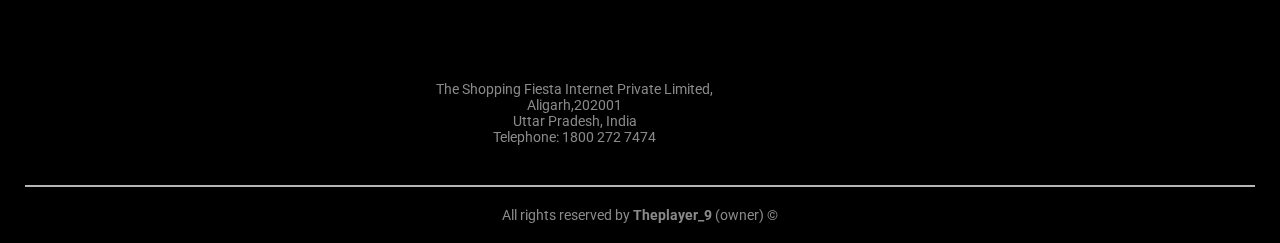
<file: account.html>
<!DOCTYPE html>
<html lang="en">

<head>
    <meta charset="UTF-8">
    <meta http-equiv="X-UA-Compatible" content="IE=edge">
    <meta name="viewport" content="width=device-width, initial-scale=1.0">
    <title> All Products - The Shopping Fiesta </title>
    <link rel="stylesheet" href="style.css">
    <link rel="preconnect" href="https://fonts.gstatic.com">
    <link href="https://fonts.googleapis.com/css2?family=Roboto:ital,wght@0,100;0,300;0,500;1,700&display=swap"
        rel="stylesheet">
    <link rel="stylesheet" href="https://cdnjs.cloudflare.com/ajax/libs/font-awesome/4.7.0/css/font-awesome.min.css">
    <link rel="icon" href="image/logo.png" type="image/x-icon">
</head>

<body>
    <div class="container">
        <div class="navbar">
            <div class="logo">
                <a href="index.html"> <img src="image/logo.png" alt="logo" width="150px"></a>
            </div>
            <nav>
                <ul id="MenuItems">
                    <li> <a href="index.html">Home</a></li>
                    <li> <a href="products.html">Products</a></li>
                    <li> <a href="contact.html">Contact</a></li>
                    <li> <a href="account.html">Account</a></li>
                </ul>
            </nav>
            <a href="cart.html"><img src="image/cart1.png" alt="Cart" width="100px" height="100px"></a>
            <img src="image/menu.png" class="menu-icon" alt="Cart" width="100px" height="100px"
            onclick="menutoggle()">
        </div>
    </div>

    <!-- ------------------account-page----------------------- -->

    <div class="account-page">
        <div class="container">
            <div class="row">
                <div class="col2">
                    <!-- ---------------------video---------------------- -->
                    <div class="Video">
                        <!-- <div class="small-container"> -->
                            <!-- <div class="row"> -->
                                <!-- <div class="col4"> -->
                                <video autoplay muted loop id="myVideo">
                                    <source src="image/video/sale5.mp4" type="video/mp4">
                                </video>
                                <!-- </div> -->
                            <!-- </div> -->
                        <!-- </div> -->
                    </div>
                </div>
                <div class="col2">
                    <div class="form-container">
                        <div class="form-btn">
                            <span onclick="login()">Login</span>
                            <span onclick="register()">Register</span>
                            <hr id="Indicator">
                        </div>
                        <form id="LoginForm">
                            <input type="text" placeholder="User Name">
                            <input type="password" placeholder="Password">
                            <button type="submit" class="btn">Login</button>
                            <a href="">Forgot Password</a>
                        </form>
                        <form id="RegForm">
                            <input type="text" placeholder="User Name">
                            <input type="email" placeholder="E-mail">
                            <input type="password" placeholder="Password">
                            <button type="submit" class="btn">Register</button>
                        </form>

                    </div>
                </div>

            </div>
        </div>
    </div>







   <!-- --------------footer---------------- -->
   <div class="footer">
    <div class="container">
        <div class="row">
            <div class="footer-col-1">
                <h3>Download your app</h3>
                <p>For both android and ios phones</p>
                <div class="app-logo">
                    <img src="image/store1.jpg" alt="" width: 130px;>
                </div>
                <div class="app-logo">
                    <img src="image/store2.jpg" alt="" width: 130px;>
                </div>
            </div>
            <div class="footer-col-2">
                <img src="image/logo.png" alt="">
                <p>The Shopping Fiesta Internet Private Limited, <br>
                    Aligarh,202001 <br>
                    Uttar Pradesh, India <br>
                    Telephone: 1800 272 7474</p>
            </div>
            <div class="footer-col-3">
                <h3>Useful Links</h3>
                <ul>
                    <li>About</li>
                    <li>Help</li>
                    <li>Policy</li>
                    <li>Coupons</li>
                </ul>
            </div>
            <div class="footer-col-4">
                <h3>Social</h3>
                <ul>
                    <li>Instagram</li>
                    <li>Facebook</li>
                    <li>Twitter</li>
                    <li>Linkden</li>
                </ul>
            </div>
        </div>
        <hr>
        <p>
        <div class="copyrights">All rights reserved by <b> Theplayer_9 </b>(owner) &#169;</div>
        </p>

    </div>
</div>
    <!-- -------------------js for toggle menu------------------------- -->
    <script>
        var MenuItems = document.getElementById("MenuItems");
        MenuItems.style.maxHeight = "0px";
        function menutoggle() {
            if (MenuItems.style.maxHeight == "0px") {
                MenuItems.style.maxHeight = "250px";
            }
            else {
                MenuItems.style.maxHeight = "0px";
            }
        }
    </script>
    <!-- -------------------js for toggle Form------------------------- -->
    <script>
        var LoginForm = document.getElementById("LoginForm");
        var RegForm = document.getElementById("RegForm");
        var Indicator = document.getElementById("Indicator");
            function register(){
                RegForm.style.transform = "translateX(0px)";
                LoginForm.style.transform = "translateX(0px)";
                Indicator.style.transform = "translateX(100px)";


            }
            function login(){
                RegForm.style.transform = "translateX(300px)";
                LoginForm.style.transform = "translateX(300px)";
                Indicator.style.transform = "translateX(0px)";


            }
    </script>



</body>

</html>
</file>
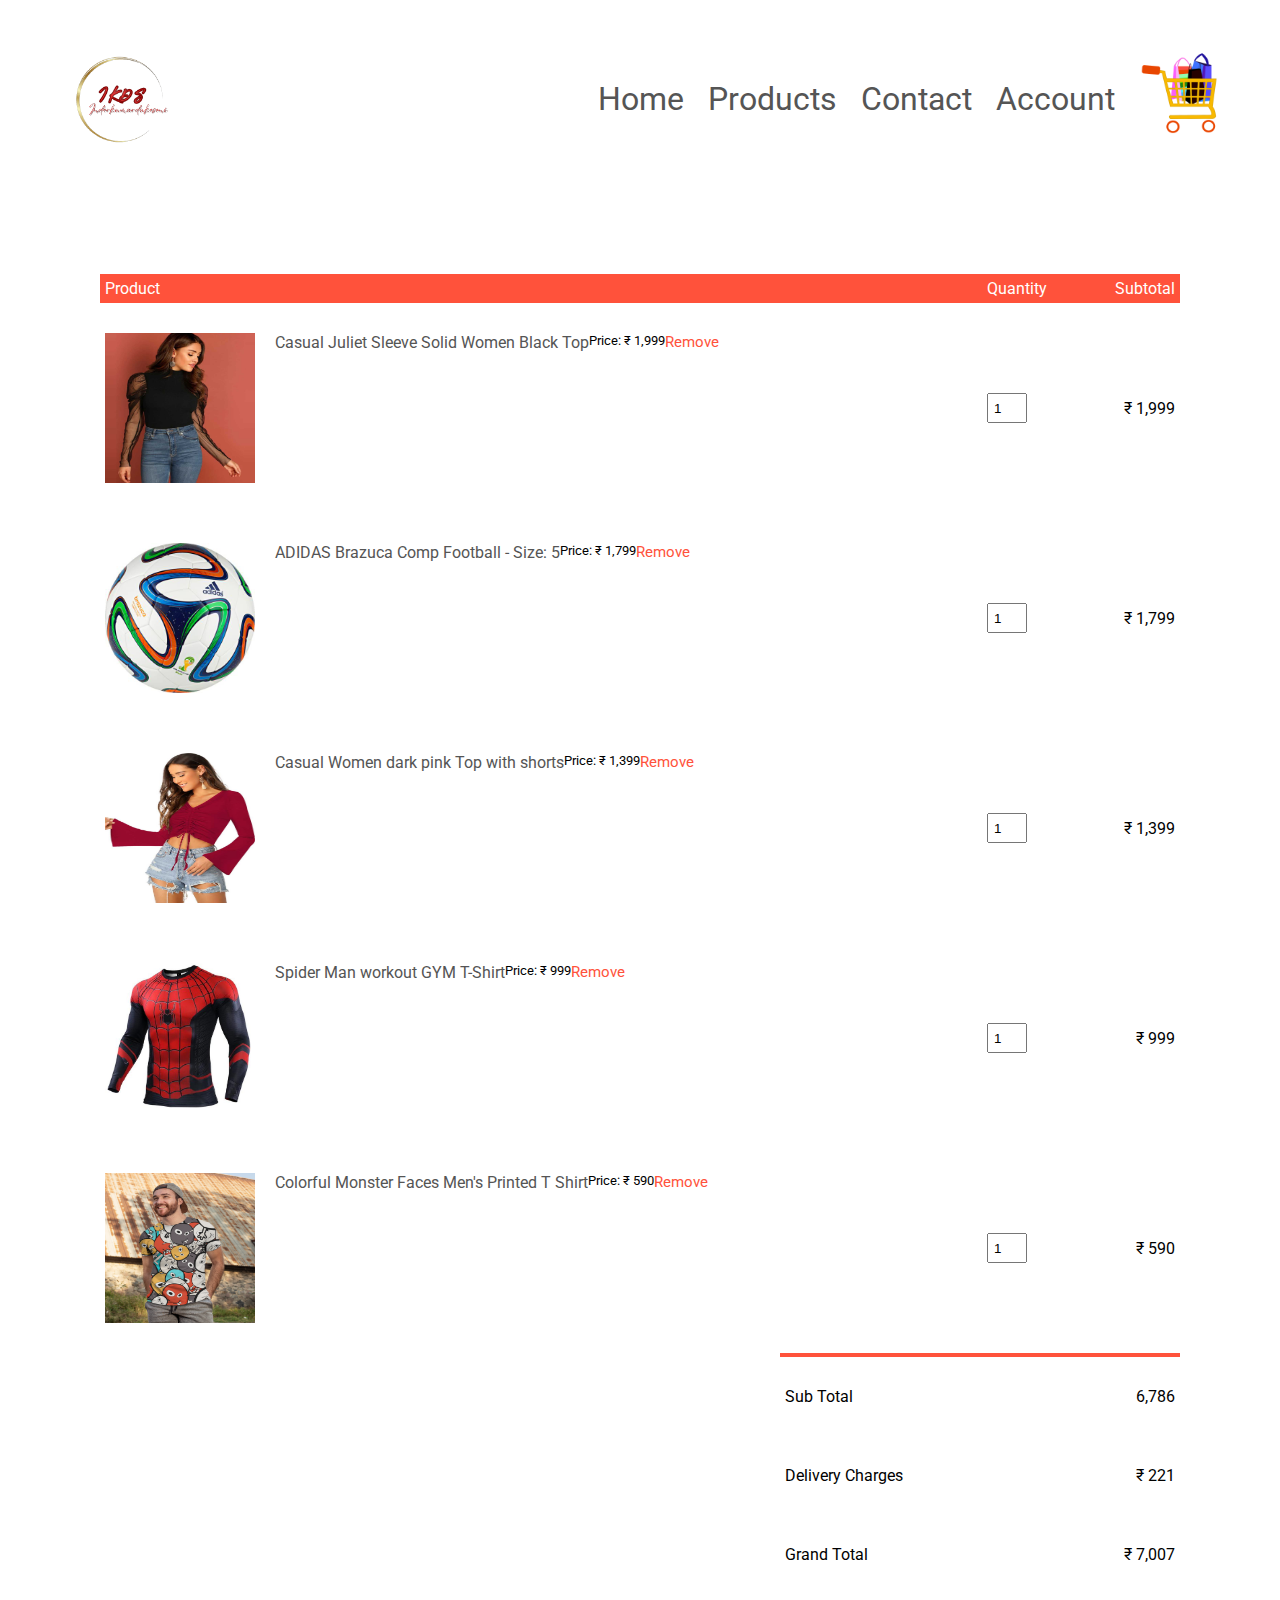
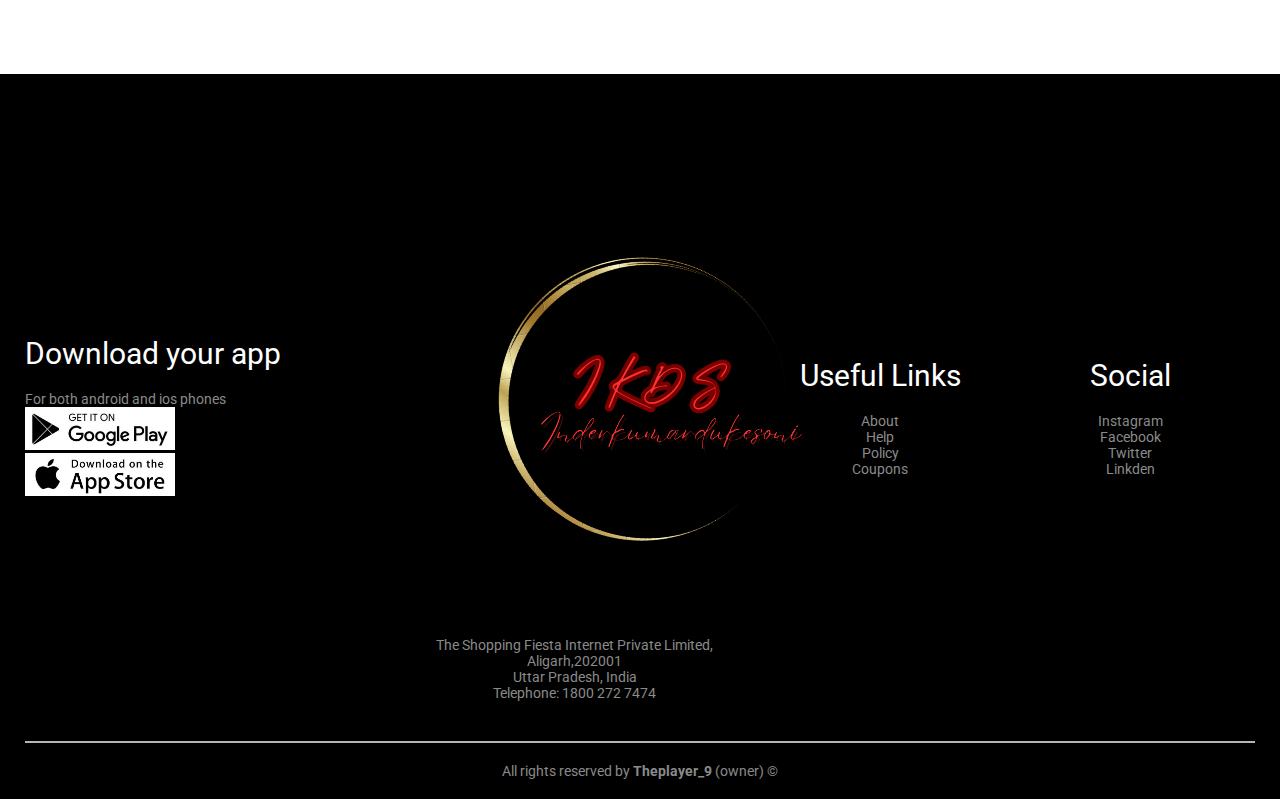
<file: cart.html>
<!DOCTYPE html>
<html lang="en">

<head>
    <meta charset="UTF-8">
    <meta http-equiv="X-UA-Compatible" content="IE=edge">
    <meta name="viewport" content="width=device-width, initial-scale=1.0">
    <title> All Products - The Shopping Fiesta </title>
    <link rel="stylesheet" href="style.css">
    <link rel="preconnect" href="https://fonts.gstatic.com">
    <link href="https://fonts.googleapis.com/css2?family=Roboto:ital,wght@0,100;0,300;0,500;1,700&display=swap"
        rel="stylesheet">
    <link rel="stylesheet" href="https://cdnjs.cloudflare.com/ajax/libs/font-awesome/4.7.0/css/font-awesome.min.css">
    <link rel="icon" href="image/logo.png" type="image/x-icon">
</head>

<body>
    <div class="container">
        <div class="navbar">
            <div class="logo">
                <a href="index.html"> <img src="image/logo.png" alt="logo" width="150px"></a>
            </div>
            <nav>
                <ul id="MenuItems">
                    <li> <a href="index.html">Home</a></li>
                    <li> <a href="products.html">Products</a></li>
                    <li> <a href="contact.html">Contact</a></li>
                    <li> <a href="account.html">Account</a></li>
                </ul>
            </nav>
            <a href="cart.html"><img src="image/cart1.png" alt="Cart" width="100px" height="100px"></a>
            <img src="image/menu.png" class="menu-icon" alt="Cart" width="100px" height="100px"
            onclick="menutoggle()">
        </div>
    </div>

    
    <!-- ----------------------cart item details--------------------- -->
    <div class="small-container cart-page">
        <table>
            <tr>
                <th>Product</th>
                <th>Quantity</th>
                <th>Subtotal</th>
            </tr>
            <tr>
                <td>
                    <div class="cart-info">
                        <img src="image/p8.jpeg" width="350px" alt=" Your Product">
                        <p>Casual Juliet Sleeve Solid Women Black Top</p>
                        <br>
                        <small>Price: ₹ 1,999</small>
                        <br>
                        <a href="">Remove</a>
                    </div>
                </td>
                <td><input type="number" value="1"></td>
                <td> ₹ 1,999</td>

            </tr>
            <tr>
                <td>
                    <div class="cart-info">
                        <img src="image/p10.jpeg" width="350px" alt=" Your Product">
                        <p>ADIDAS Brazuca Comp Football - Size: 5</p>
                        <br>
                        <small>Price: ₹ 1,799</small>
                        <br>
                        <a href="">Remove</a>
                    </div>
                </td>
                <td><input type="number" value="1"></td>
                <td> ₹ 1,799</td>

            </tr>
            <tr>
                <td>
                    <div class="cart-info">
                        <img src="image/p9.jpeg" width="350px" alt=" Your Product">
                        <p>Casual Women dark pink Top
                            with shorts</p>
                        <br>
                        <small>Price: ₹ 1,399</small>
                        <br>
                        <a href="">Remove</a>
                    </div>
                </td>
                <td><input type="number" value="1"></td>
                <td> ₹ 1,399</td>

            </tr>
            <tr>
                <td>
                    <div class="cart-info">
                        <img src="image/p13.jpg" width="350px" alt=" Your Product">
                        <p>Spider Man workout GYM T-Shirt</p>
                        <br>
                        <small>Price: ₹ 999</small>
                        <br>
                        <a href="">Remove</a>
                    </div>
                </td>
                <td><input type="number" value="1"></td>
                <td> ₹ 999</td>

            </tr>
            <tr>
                <td>
                    <div class="cart-info">
                        <img src="image/p15.png" width="350px" alt=" Your Product">
                        <p>Colorful Monster Faces Men's Printed T Shirt</p>
                        <br>
                        <small>Price: ₹ 590</small>
                        <br>
                        <a href="">Remove</a>
                    </div>
                </td>
                <td><input type="number" value="1"></td>
                <td> ₹ 590</td>

            </tr>
        </table>
        <div class="total-price">
            <table>
                <tr>
                    <td>Sub Total</td>
                    <td>6,786</td>

                </tr>
                <tr>
                    <td>Delivery Charges</td>
                    <td>₹ 221</td>

                </tr>
                <tr>
                    <td>Grand Total</td>
                    <td>₹ 7,007</td>

                </tr>
            </table>
        </div>
    </div>
    
   <!-- --------------footer---------------- -->
   <div class="footer">
    <div class="container">
        <div class="row">
            <div class="footer-col-1">
                <h3>Download your app</h3>
                <p>For both android and ios phones</p>
                <div class="app-logo">
                    <img src="image/store1.jpg" alt="" width: 130px;>
                </div>
                <div class="app-logo">
                    <img src="image/store2.jpg" alt="" width: 130px;>
                </div>
            </div>
            <div class="footer-col-2">
                <img src="image/logo.png" alt="">
                <p>The Shopping Fiesta Internet Private Limited, <br>
                    Aligarh,202001 <br>
                    Uttar Pradesh, India <br>
                    Telephone: 1800 272 7474</p>
            </div>
            <div class="footer-col-3">
                <h3>Useful Links</h3>
                <ul>
                    <li>About</li>
                    <li>Help</li>
                    <li>Policy</li>
                    <li>Coupons</li>
                </ul>
            </div>
            <div class="footer-col-4">
                <h3>Social</h3>
                <ul>
                    <li>Instagram</li>
                    <li>Facebook</li>
                    <li>Twitter</li>
                    <li>Linkden</li>
                </ul>
            </div>
        </div>
        <hr>
        <p>
        <div class="copyrights">All rights reserved by <b> Theplayer_9 </b>(owner) &#169;</div>
        </p>

    </div>
</div>
    <!-- -------------------js for toggle menu------------------------- -->
    <script>
        var MenuItems = document.getElementById("MenuItems");
        MenuItems.style.maxHeight = "0px";
        function menutoggle() {
            if (MenuItems.style.maxHeight == "0px") {
                MenuItems.style.maxHeight = "250px";
            }
            else {
                MenuItems.style.maxHeight = "0px";
            }
        }
    </script>


</body>

</html>
</file>
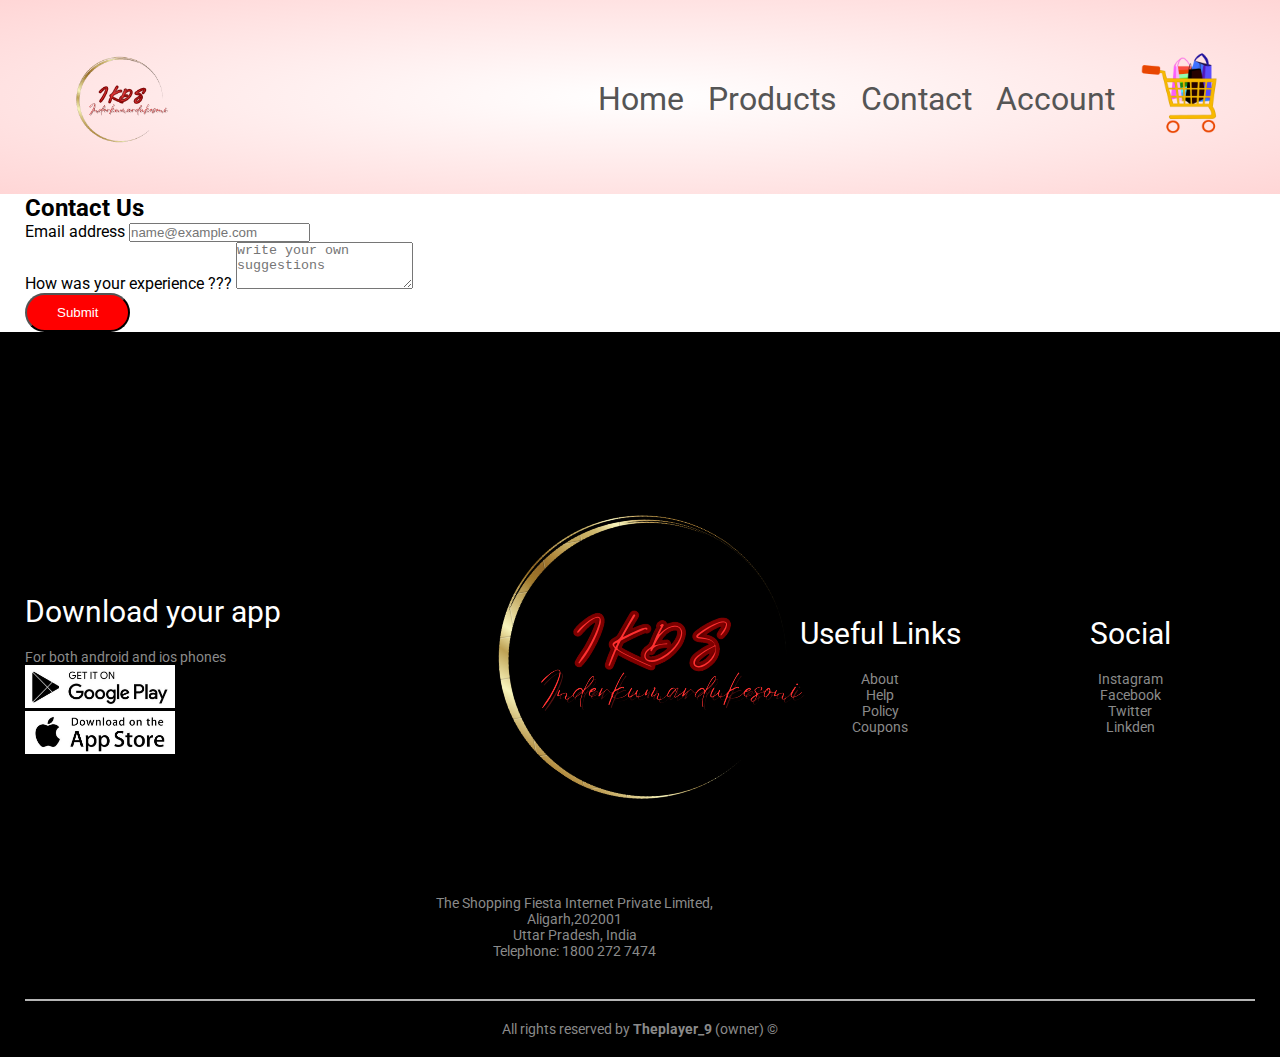
<file: contact.html>
<!DOCTYPE html>
<html lang="en">

<head>
    <meta charset="UTF-8">
    <meta http-equiv="X-UA-Compatible" content="IE=edge">
    <meta name="viewport" content="width=device-width, initial-scale=1.0">
    <title>The Shopping Fiesta</title>
    <link rel="preconnect" href="https://fonts.gstatic.com">
    <link href="https://fonts.googleapis.com/css2?family=Roboto:ital,wght@0,100;0,300;0,500;1,700&display=swap"
    rel="stylesheet">
    <link rel="stylesheet" href="https://cdnjs.cloudflare.com/ajax/libs/font-awesome/4.7.0/css/font-awesome.min.css">
    <!-- Required meta tags -->
    <meta charset="utf-8">
    <meta name="viewport" content="width=device-width, initial-scale=1">
    
    <!-- Bootstrap CSS -->
    <link href="https://cdn.jsdelivr.net/npm/bootstrap@5.0.1/dist/css/bootstrap.min.css" rel="stylesheet"
    integrity="sha384-+0n0xVW2eSR5OomGNYDnhzAbDsOXxcvSN1TPprVMTNDbiYZCxYbOOl7+AMvyTG2x" crossorigin="anonymous">
    <link rel="icon" href="image/logo.png" type="image/x-icon">
    <link rel="stylesheet" href="style.css">
</head>
<body>
    <div class="header">
        <div class="container">
            <div class="navbar">
                <div class="logo">
                    <a href="index.html"> <img src="image/logo.png" alt="logo" width="150px"></a>
                </div>
                <nav>
                    <ul id="MenuItems">
                        <li> <a href="index.html">Home</a></li>
                        <li> <a href="products.html">Products</a></li>
                        <li> <a href="contact.html">Contact</a></li>
                        <li> <a href="account.html">Account</a></li>
                    </ul>
                </nav>
                <a href="cart.html"><img src="image/cart1.png" alt="Cart" width="100px" height="100px"></a>
                <img src="image/menu.png" class="menu-icon" alt="Cart" width="100px" height="100px"
                onclick="menutoggle()">
            </div>
        </div>
    </div>
    <!-- ---------------------contact form---------------------------- -->
    <div class="container m-5">
        <h2>Contact Us</h2>
        <div class="mb-3">
            <label for="exampleFormControlInput1" class="form-label">Email address</label>
            <input type="email" class="form-control" id="exampleFormControlInput1" placeholder="name@example.com">
        </div>
        <div class="mb-3">
            <label for="exampleFormControlTextarea1" class="form-label">How was your experience ???</label>
            <textarea class="form-control" id="exampleFormControlTextarea1" rows="3" placeholder="write your own suggestions"></textarea>
            <br>
            <button class="btn btn-primary">Submit</button>
        </div>
    </div>
    <!-- --------------footer---------------- -->
    <div class="footer">
        <div class="container">
            <div class="row">
                <div class="footer-col-1">
                    <h3>Download your app</h3>
                    <p>For both android and ios phones</p>
                    <div class="app-logo">
                        <img src="image/store1.jpg" alt="" width: 130px;>
                    </div>
                    <div class="app-logo">
                        <img src="image/store2.jpg" alt="" width: 130px;>
                    </div>
                </div>
                <div class="footer-col-2">
                    <img src="image/logo.png" alt="">
                    <p>The Shopping Fiesta Internet Private Limited, <br>
                        Aligarh,202001 <br>
                        Uttar Pradesh, India <br>
                        Telephone: 1800 272 7474</p>
                </div>
                <div class="footer-col-3">
                    <h3>Useful Links</h3>
                    <ul>
                        <li>About</li>
                        <li>Help</li>
                        <li>Policy</li>
                        <li>Coupons</li>
                    </ul>
                </div>
                <div class="footer-col-4">
                    <h3>Social</h3>
                    <ul>
                        <li>Instagram</li>
                        <li>Facebook</li>
                        <li>Twitter</li>
                        <li>Linkden</li>
                    </ul>
                </div>
            </div>
            <hr>
            <p>
            <div class="copyrights">All rights reserved by <b> Theplayer_9 </b>(owner) &#169;</div>
            </p>

        </div>
    </div>
    <!-- -------------------js for toggle menu------------------------- -->
    <script>
        var MenuItems = document.getElementById("MenuItems");
        MenuItems.style.maxHeight="0px";
        function menutoggle(){
            if(MenuItems.style.maxHeight == "0px"){
                MenuItems.style.maxHeight = "250px";
            }
            else{
                MenuItems.style.maxHeight = "0px";
            }
        }
    </script>

</body>

</html>
</file>
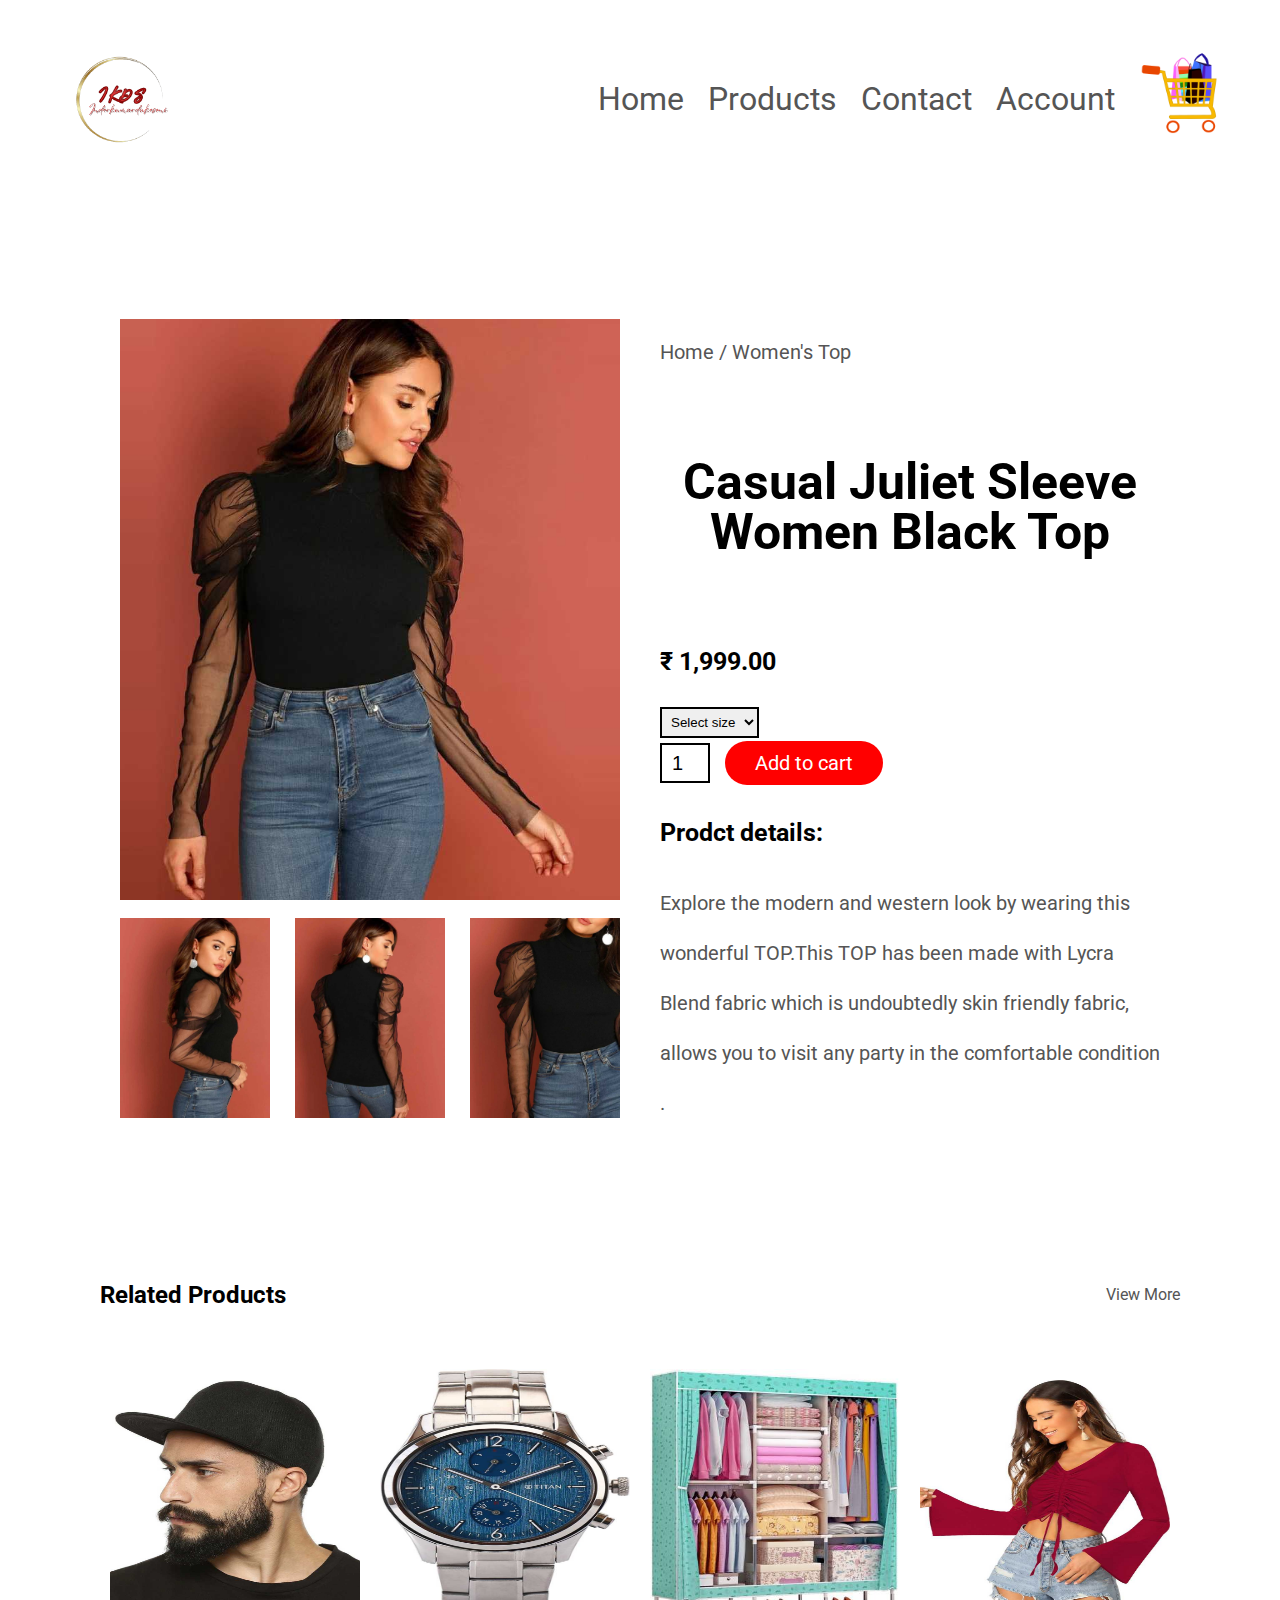
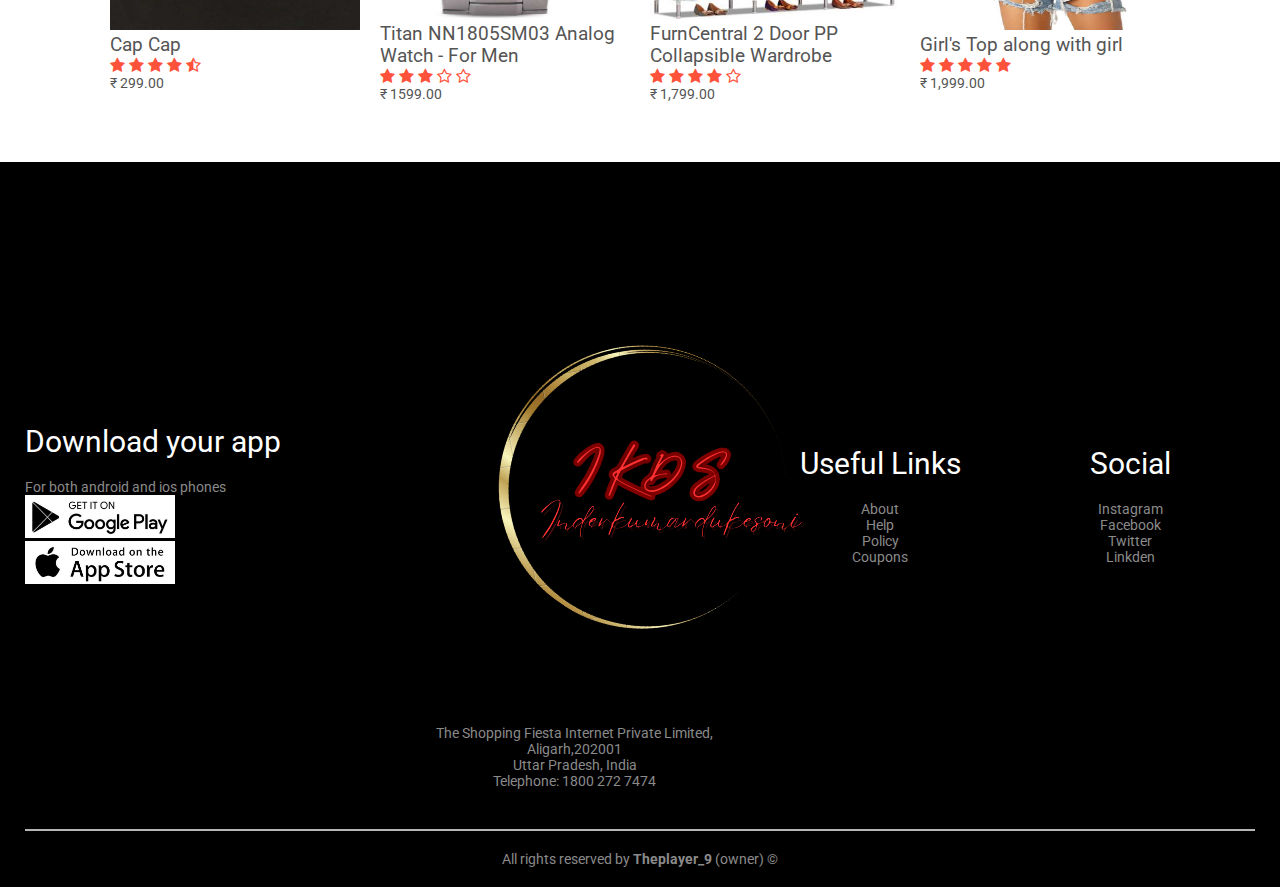
<file: product-details.html>
<!DOCTYPE html>
<html lang="en">

<head>
    <meta charset="UTF-8">
    <meta http-equiv="X-UA-Compatible" content="IE=edge">
    <meta name="viewport" content="width=device-width, initial-scale=1.0">
    <title> All Products - The Shopping Fiesta </title>
    <link rel="stylesheet" href="style.css">
    <link rel="preconnect" href="https://fonts.gstatic.com">
    <link href="https://fonts.googleapis.com/css2?family=Roboto:ital,wght@0,100;0,300;0,500;1,700&display=swap"
        rel="stylesheet">
    <link rel="stylesheet" href="https://cdnjs.cloudflare.com/ajax/libs/font-awesome/4.7.0/css/font-awesome.min.css">
    <link rel="icon" href="image/logo.png" type="image/x-icon">
</head>

<body>
    <div class="container">
        <div class="navbar">
            <div class="logo">
                <a href="index.html"> <img src="image/logo.png" alt="logo" width="150px"></a>
            </div>
            <nav>
                <ul id="MenuItems">
                    <li> <a href="index.html">Home</a></li>
                    <li> <a href="products.html">Products</a></li>
                    <li> <a href="contact.html">Contact</a></li>
                    <li> <a href="account.html">Account</a></li>
                </ul>
            </nav>
            <a href="cart.html"><img src="image/cart1.png" alt="Cart" width="100px" height="100px"></a>
            <img src="image/menu.png" class="menu-icon" alt="Cart" width="100px" height="100px"
            onclick="menutoggle()">
        </div>
    </div>

    <!-- -------------------single product details--------------------- -->
    <div class="small-container single-product">
        <div class="row">
            <div class="col1">
                <img src="image/p8.jpeg" width="100%" id="ProductImg">
                <div class="small-img-row">
                    <!-- <div class="small-img-col">
                        <img src="image/p8.jpeg" width="100%" class="small-img">
                    </div> -->
                    <div class="small-img-col">
                        <img src="image/p8a.jpeg" width="100%" class="small-img">
                    </div>
                    <div class="small-img-col">
                        <img src="image/p8b.jpeg" width="100%" class="small-img">
                    </div>
                    <div class="small-img-col">
                        <img src="image/p8c.jpeg" width="100%" class="small-img">
                    </div>
                </div>  
            </div>
            <div class="col1">
                <p>Home / Women's Top</p>
                <h1>Casual Juliet Sleeve<br> Women Black Top</h1>
                <h4>₹ 1,999.00 </h4>
                <select>
                    <option> Select size</option>
                    <option> XXL</option>
                    <option> XL</option>
                    <option> L</option>
                    <option> M</option>
                    <option> S</option>
                    <option> XS</option>
                    <input type="number" value="1">
                    <a href="" class="btn"> Add to cart</a>
                    <h4>Prodct details:</h4>
                    <p>Explore the modern and western look by wearing this wonderful TOP.This TOP has been made with Lycra Blend fabric which is undoubtedly skin friendly fabric, allows you to visit any party in the comfortable condition .</p>
                </select>
            </div>
        </div>
    </div>
    <!-- ----------------------tital--------------------- -->
    <div class="small-container">
        <div class="row row-2">
            <h2>Related Products</h2>
            <p>View More</p>
        </div>
    </div>
    <div class="small-container">
        <div class="row">
            <div class="col4">
                <img src="image/p5.jpeg" alt="">
                <h3>Cap Cap</h3>
                <div class="rating">
                    <i class="fa fa-star"></i>
                    <i class="fa fa-star"></i>
                    <i class="fa fa-star"></i>
                    <i class="fa fa-star"></i>
                    <i class="fa fa-star-half-full"></i>

                </div>
                <p> ₹ 299.00</p>
            </div>
            <div class="col4">
                <img src="image/p6.jpeg" alt="">
                <h3>Titan NN1805SM03 Analog Watch - For Men</h3>
                <div class="rating">
                    <i class="fa fa-star"></i>
                    <i class="fa fa-star"></i>
                    <i class="fa fa-star"></i>
                    <i class="fa fa-star-o"></i>
                    <i class="fa fa-star-o"></i>
                </div>
                <p> ₹ 1599.00</p>
            </div>
            <div class="col4">
                <img src="image/p7.jpeg" alt="">
                <h3> FurnCentral 2 Door PP Collapsible Wardrobe </h3>
                <div class="rating">
                    <i class="fa fa-star"></i>
                    <i class="fa fa-star"></i>
                    <i class="fa fa-star"></i>
                    <i class="fa fa-star"></i>
                    <i class="fa fa-star-o"></i>
                    <p> ₹ 1,799.00</p>
                </div>
            </div>
            <div class="col4">
                <img src="image/p9.jpeg" alt="">
                <h3>Girl's Top along with girl</h3>
                <div class="rating">
                    <i class="fa fa-star"></i>
                    <i class="fa fa-star"></i>
                    <i class="fa fa-star"></i>
                    <i class="fa fa-star"></i>
                    <i class="fa fa-star"></i>
                    <p> ₹ 1,999.00</p>
                </div>
            </div>
        </div>
    </div>
    <!-- --------------footer---------------- -->
    <div class="footer">
        <div class="container">
            <div class="row">
                <div class="footer-col-1">
                    <h3>Download your app</h3>
                    <p>For both android and ios phones</p>
                    <div class="app-logo">
                        <img src="image/store1.jpg" alt="" width: 130px;>
                    </div>
                    <div class="app-logo">
                        <img src="image/store2.jpg" alt="" width: 130px;>
                    </div>
                </div>
                <div class="footer-col-2">
                    <img src="image/logo.png" alt="">
                    <p>The Shopping Fiesta Internet Private Limited, <br>
                        Aligarh,202001 <br>
                        Uttar Pradesh, India <br>
                        Telephone: 1800 272 7474</p>
                </div>
                <div class="footer-col-3">
                    <h3>Useful Links</h3>
                    <ul>
                        <li>About</li>
                        <li>Help</li>
                        <li>Policy</li>
                        <li>Coupons</li>
                    </ul>
                </div>
                <div class="footer-col-4">
                    <h3>Social</h3>
                    <ul>
                        <li>Instagram</li>
                        <li>Facebook</li>
                        <li>Twitter</li>
                        <li>Linkden</li>
                    </ul>
                </div>
            </div>
            <hr>
            <p>
            <div class="copyrights">All rights reserved by <b> Theplayer_9 </b>(owner) &#169;</div>
            </p>

        </div>
    </div>
    <!-- -------------------js for toggle menu------------------------- -->
    <script>
        var MenuItems = document.getElementById("MenuItems");
        MenuItems.style.maxHeight = "0px";
        function menutoggle() {
            if (MenuItems.style.maxHeight == "0px") {
                MenuItems.style.maxHeight = "250px";
            }
            else {
                MenuItems.style.maxHeight = "0px";
            }
        }
    </script>

<!-- -------------------js for toggle menu---------------------- -->
    <script>
        var ProductImg = document.getElementById("ProductImg");
        var SmallImg = document.getElementsByClassName("small-img");
        SmallImg[0].onclick = function(){
            ProductImg.src = SmallImg[0].src;
        }
        SmallImg[1].onclick = function(){
            ProductImg.src = SmallImg[1].src;
        }
        SmallImg[2].onclick = function(){
            ProductImg.src = SmallImg[2].src;
        }
        SmallImg[3].onclick = function(){
            ProductImg.src = SmallImg[3].src;
        }
        
    </script>

</body>

</html>
</file>
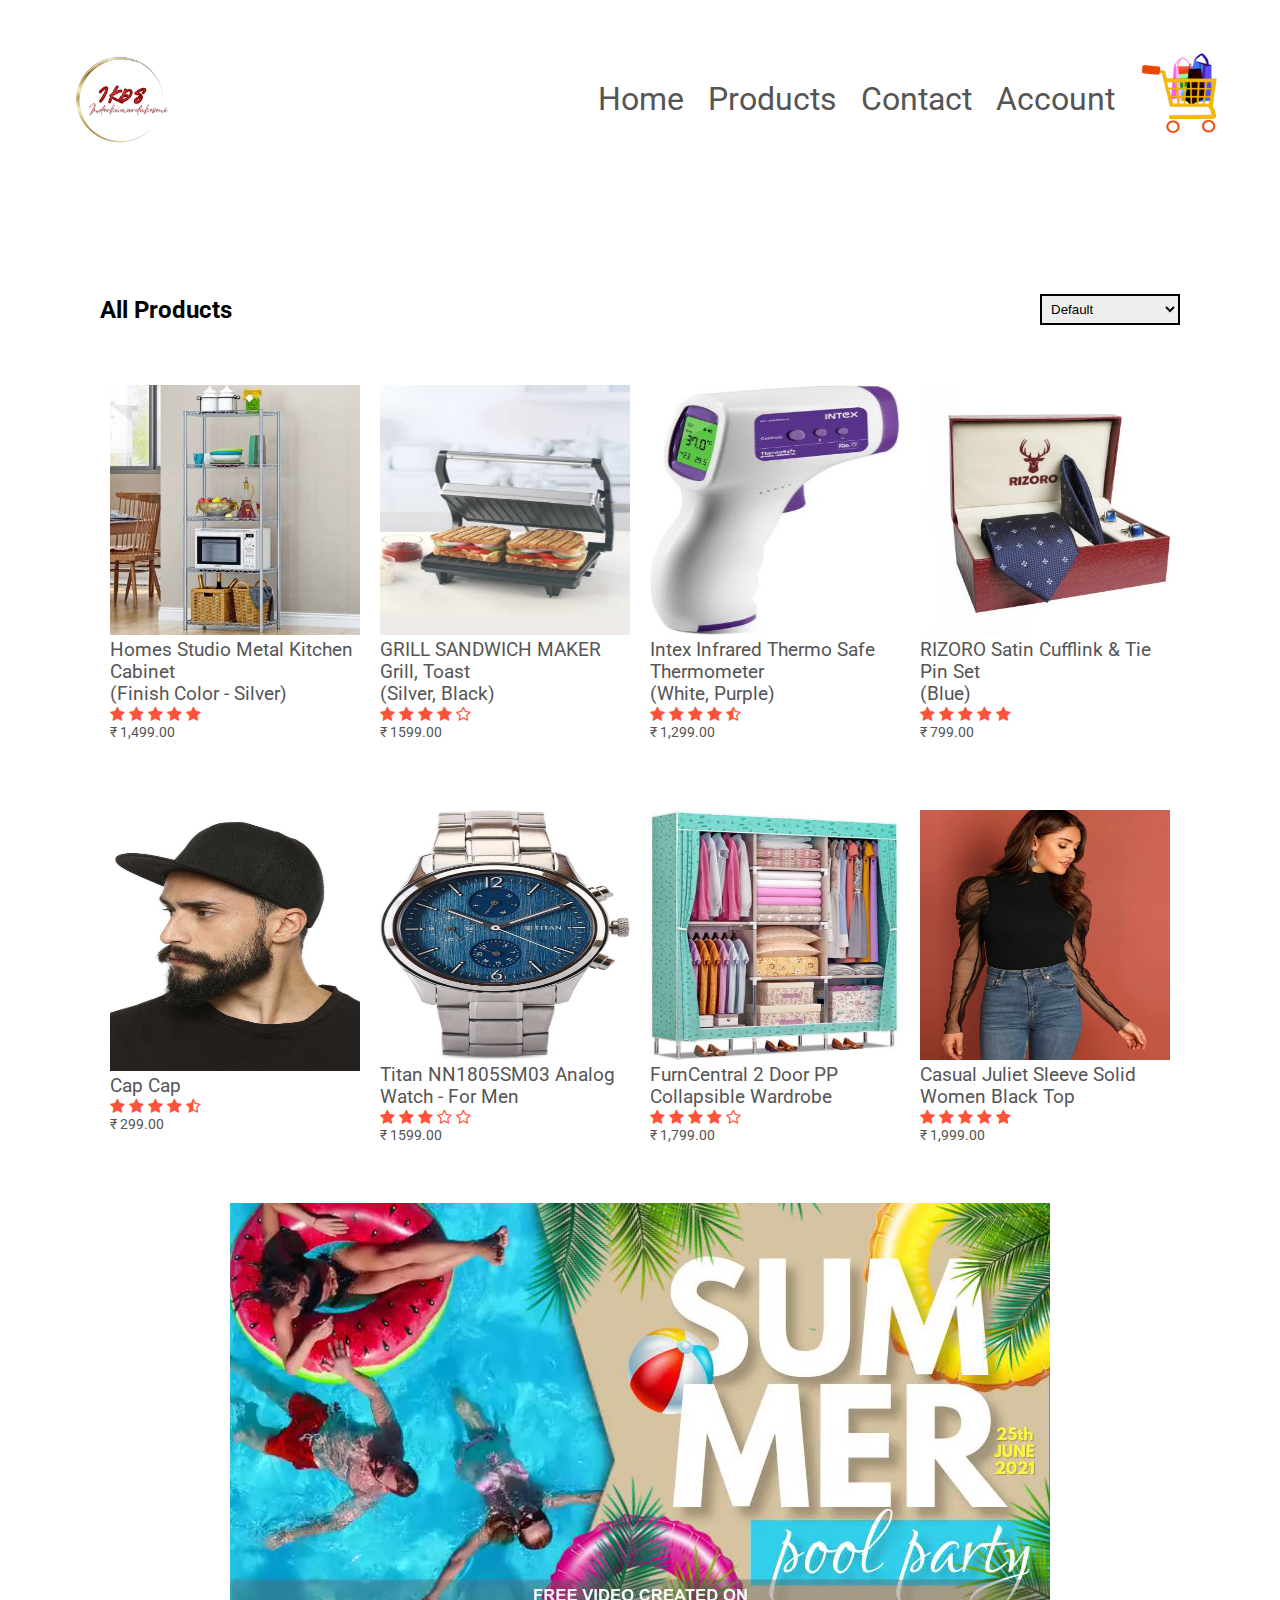
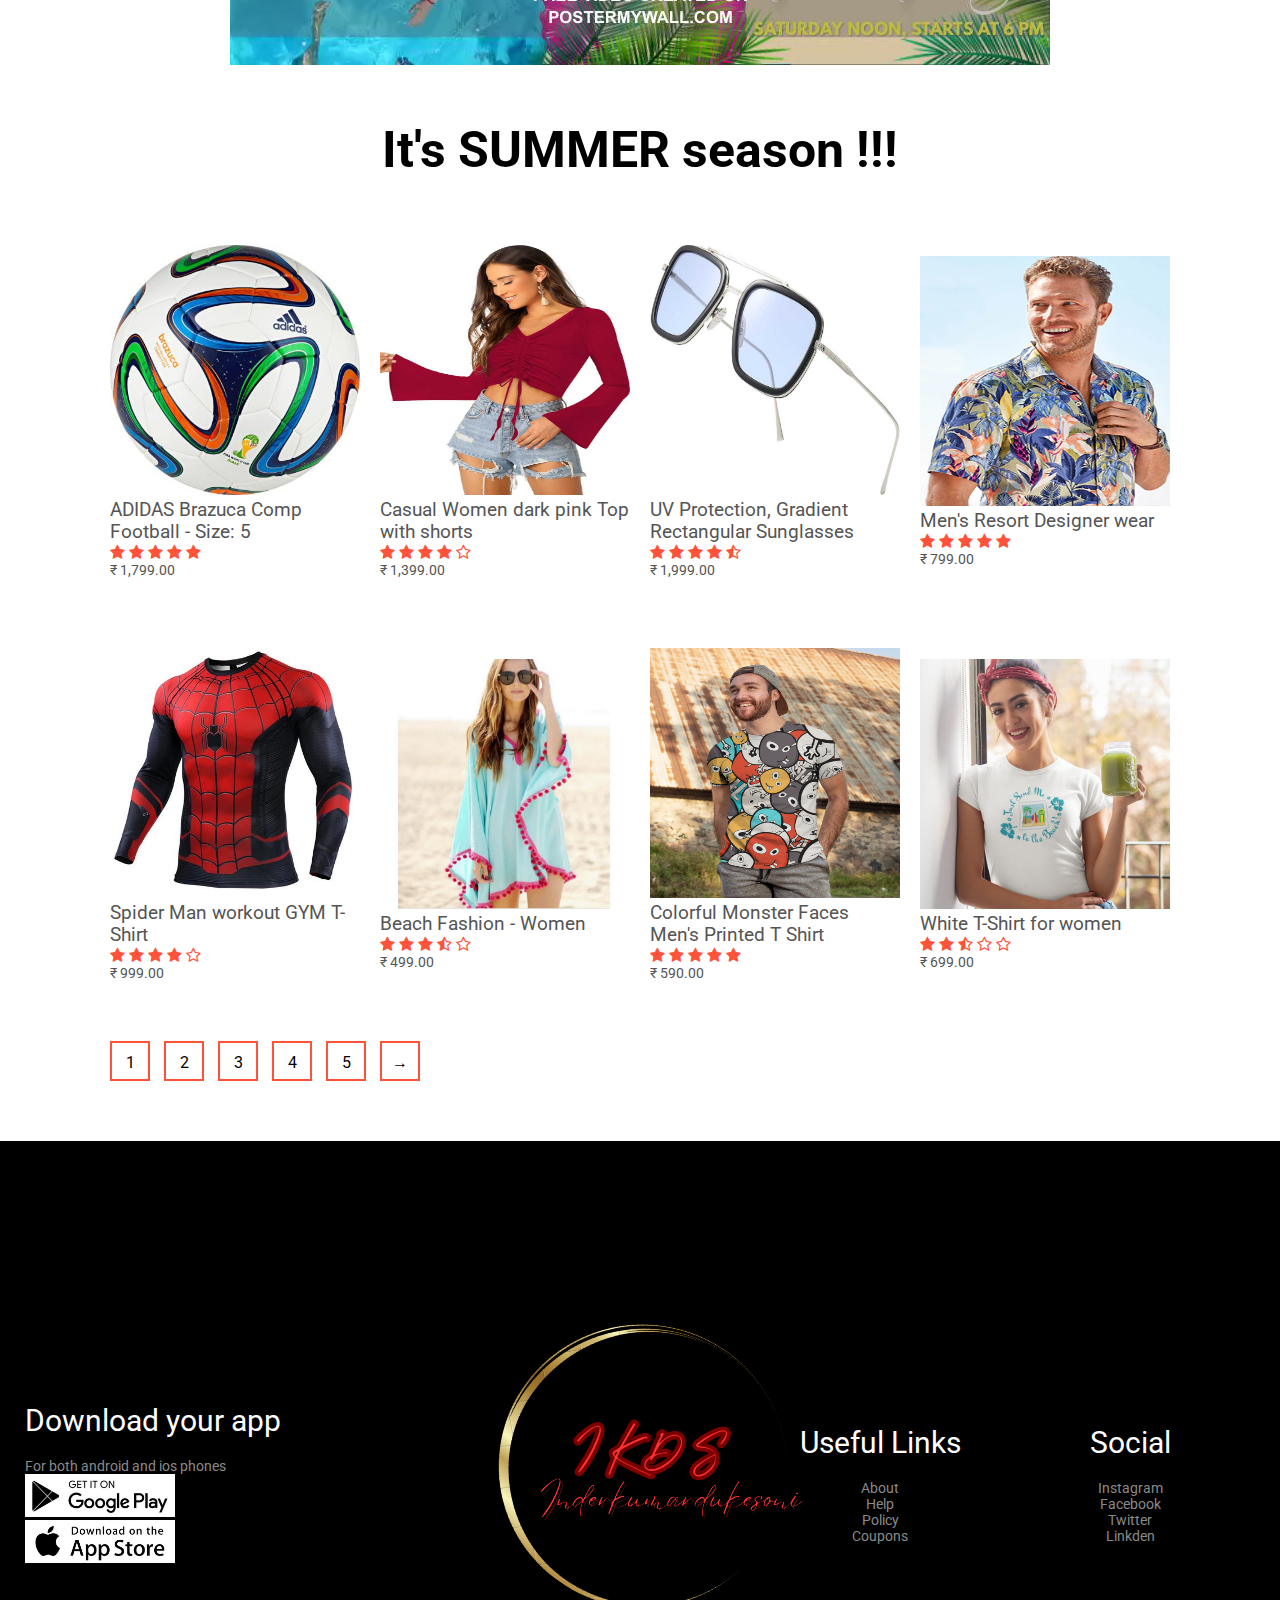
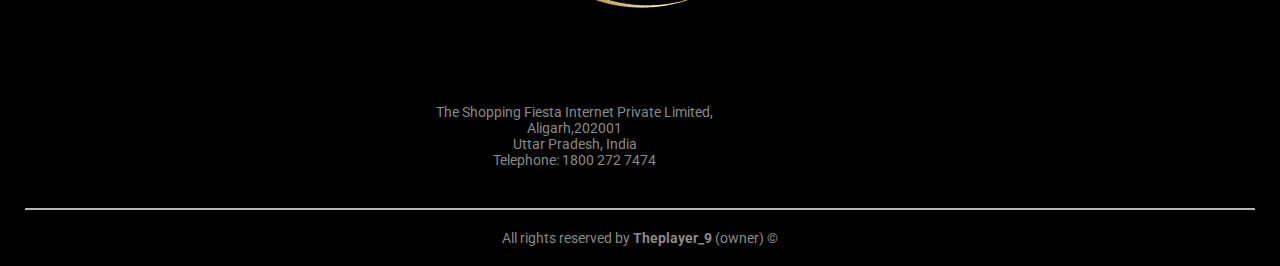
<file: products.html>
<!DOCTYPE html>
<html lang="en">

<head>
    <meta charset="UTF-8">
    <meta http-equiv="X-UA-Compatible" content="IE=edge">
    <meta name="viewport" content="width=device-width, initial-scale=1.0">
    <title> All Products - The Shopping Fiesta </title>
    <link rel="stylesheet" href="style.css">
    <link rel="preconnect" href="https://fonts.gstatic.com">
    <link href="https://fonts.googleapis.com/css2?family=Roboto:ital,wght@0,100;0,300;0,500;1,700&display=swap"
        rel="stylesheet">
    <link rel="stylesheet" href="https://cdnjs.cloudflare.com/ajax/libs/font-awesome/4.7.0/css/font-awesome.min.css">
    <link rel="icon" href="image/logo.png" type="image/x-icon">
</head>

<body>
    <div class="container">
        <div class="navbar">
            <div class="logo">
                <a href="index.html"> <img src="image/logo.png" alt="logo" width="150px"></a>
            </div>
            <nav>
                <ul id="MenuItems">
                    <li> <a href="index.html">Home</a></li>
                    <li> <a href="products.html">Products</a></li>
                    <li> <a href="contact.html">Contact</a></li>
                    <li> <a href="account.html">Account</a></li>
                </ul>
            </nav>
            <a href="cart.html"><img src="image/cart1.png" alt="Cart" width="100px" height="100px"></a>
            <img src="image/menu.png" class="menu-icon" alt="Cart" width="100px" height="100px"
            onclick="menutoggle()">
        </div>
    </div>
    <div class="small-container">
        <div class="row row-2">
            <h2>All Products </h2>
            <select >
                <option>Default</option>
                <option>Arrange by price</option>
                <option>Arrange by rating</option>
                <option>Arrange by trends</option>
                <option>Arrange by sale</option>
            </select>
        </div>
        <div class="row">
            <div class="col4">
                <img src="image/p1.jpeg" alt="">
                <h3>Homes Studio Metal Kitchen Cabinet <br>  (Finish Color - Silver)</h3>
                <div class="rating">
                    <i class="fa fa-star"></i>
                    <i class="fa fa-star"></i>
                    <i class="fa fa-star"></i>
                    <i class="fa fa-star"></i>
                    <i class="fa fa-star"></i>

                </div>
                <p> ₹ 1,499.00</p>
            </div>
            <div class="col4">
                <img src="image/p2.jpeg" alt="">
                <h3>GRILL SANDWICH MAKER Grill, Toast <br> (Silver, Black)</h3>
                <div class="rating">
                    <i class="fa fa-star"></i>
                    <i class="fa fa-star"></i>
                    <i class="fa fa-star"></i>
                    <i class="fa fa-star"></i>
                    <i class="fa fa-star-o"></i>
                </div>
                <p> ₹ 1599.00</p>
            </div>
            <div class="col4">
                <img src="image/p3.jpeg" alt="">
                <h3> Intex Infrared Thermo Safe Thermometer <br> (White, Purple) </h3>
                <div class="rating">
                    <i class="fa fa-star"></i>
                    <i class="fa fa-star"></i>
                    <i class="fa fa-star"></i>
                    <i class="fa fa-star"></i>
                    <i class="fa fa-star-half-o"></i>
                    <p> ₹ 1,299.00</p>
                </div>
            </div>
            <div class="col4">
                <img src="image/p4.jpeg" alt="">
                <h3>RIZORO Satin Cufflink & Tie Pin Set <br>  (Blue)</h3>
                <div class="rating">
                    <i class="fa fa-star"></i>
                    <i class="fa fa-star"></i>
                    <i class="fa fa-star"></i>
                    <i class="fa fa-star"></i>
                    <i class="fa fa-star"></i>
                    <p> ₹ 799.00</p>
                </div>
            </div>
        </div>
        <div class="row">
            <div class="col4">
                <img src="image/p5.jpeg" alt="">
                <h3>Cap Cap</h3>
                <div class="rating">
                    <i class="fa fa-star"></i>
                    <i class="fa fa-star"></i>
                    <i class="fa fa-star"></i>
                    <i class="fa fa-star"></i>
                    <i class="fa fa-star-half-full"></i>

                </div>
                <p> ₹ 299.00</p>
            </div>
            <div class="col4">
                <img src="image/p6.jpeg" alt="">
                <h3>Titan NN1805SM03 Analog Watch - For Men</h3>
                <div class="rating">
                    <i class="fa fa-star"></i>
                    <i class="fa fa-star"></i>
                    <i class="fa fa-star"></i>
                    <i class="fa fa-star-o"></i>
                    <i class="fa fa-star-o"></i>
                </div>
                <p> ₹ 1599.00</p>
            </div>
            <div class="col4">
                <img src="image/p7.jpeg" alt="">
                <h3> FurnCentral 2 Door PP Collapsible Wardrobe </h3>
                <div class="rating">
                    <i class="fa fa-star"></i>
                    <i class="fa fa-star"></i>
                    <i class="fa fa-star"></i>
                    <i class="fa fa-star"></i>
                    <i class="fa fa-star-o"></i>
                    <p> ₹ 1,799.00</p>
                </div>
            </div>
            <div class="col4">
                 <a href="product-details.html"><img src="image/p8.jpeg" alt=""></a>
                <h3>Casual Juliet Sleeve Solid Women Black Top</h3>
                <div class="rating">
                    <i class="fa fa-star"></i>
                    <i class="fa fa-star"></i>
                    <i class="fa fa-star"></i>
                    <i class="fa fa-star"></i>
                    <i class="fa fa-star"></i>
                    <p> ₹ 1,999.00</p>
                </div>
            </div>
        </div>
    </div>
    <!-- ---------------------video---------------------- -->
    <div class="Video">
        <div class="small-container">
            <div class="row">
                <!-- <div class="col4"> -->
                <video autoplay muted loop id="myVideo">
                    <source src="image/video/sale4.mp4" type="video/mp4">
                </video>
                <!-- </div> -->
            </div>
        </div>
    </div>
    <!-- ---------------------It's SUMMER season ---------------------- -->
    <div class="small-container">
        <h1 class="tital">It's SUMMER season !!! </h1>
        <div class="row">
            <div class="col4">
                <img src="image/p10.jpeg" alt="">
                <h3>ADIDAS Brazuca Comp Football - Size: 5  </h3>
                <div class="rating">
                    <i class="fa fa-star"></i>
                    <i class="fa fa-star"></i>
                    <i class="fa fa-star"></i>
                    <i class="fa fa-star"></i>
                    <i class="fa fa-star"></i>
                </div>
                <p> ₹ 1,799.00</p>
            </div>
            <div class="col4">
                <img src="image/p9.jpeg" alt="">
                <h3>Casual Women dark pink Top <br> with shorts</h3>
                <div class="rating">
                    <i class="fa fa-star"></i>
                    <i class="fa fa-star"></i>
                    <i class="fa fa-star"></i>
                    <i class="fa fa-star"></i>
                    <i class="fa fa-star-o"></i>
                </div>
                <p> ₹ 1,399.00</p>
            </div>
            <div class="col4">
                <img src="image/p11.jpeg" alt="">
                <h3> UV Protection, Gradient Rectangular Sunglasses </h3>
                <div class="rating">
                    <i class="fa fa-star"></i>
                    <i class="fa fa-star"></i>
                    <i class="fa fa-star"></i>
                    <i class="fa fa-star"></i>
                    <i class="fa fa-star-half-o"></i>
                    <p> ₹ 1,999.00</p>
                </div>
            </div>
            <div class="col4">
                <img src="image/p12.jpg" alt="">
                <h3>Men's Resort Designer wear</h3>
                <div class="rating">
                    <i class="fa fa-star"></i>
                    <i class="fa fa-star"></i>
                    <i class="fa fa-star"></i>
                    <i class="fa fa-star"></i>
                    <i class="fa fa-star"></i>
                    <p> ₹ 799.00</p>
                </div>
            </div>
        </div>
        <div class="row">
            <div class="col4">
                <img src="image/p13.jpg" alt="">
                <h3>Spider Man workout GYM T-Shirt </h3>
                <div class="rating">
                    <i class="fa fa-star"></i>
                    <i class="fa fa-star"></i>
                    <i class="fa fa-star"></i>
                    <i class="fa fa-star"></i>
                    <i class="fa fa-star-o"></i>
                </div>
                <p> ₹ 999.00</p>
            </div>
            <div class="col4">
                <img src="image/p14.jpg" alt="">
                <h3> Beach Fashion - Women</h3>
                <div class="rating">
                    <i class="fa fa-star"></i>
                    <i class="fa fa-star"></i>
                    <i class="fa fa-star"></i>
                    <i class="fa fa-star-half-empty"></i>
                    <i class="fa fa-star-o"></i>
                </div>
                <p> ₹ 499.00</p>
            </div>
            <div class="col4">
                <img src="image/p15.png" alt="">
                <h3>Colorful Monster Faces Men's Printed T Shirt </h3>
                <div class="rating">
                    <i class="fa fa-star"></i>
                    <i class="fa fa-star"></i>
                    <i class="fa fa-star"></i>
                    <i class="fa fa-star"></i>
                    <i class="fa fa-star"></i>
                    <p> ₹ 590.00</p>
                </div>
            </div>
            <div class="col4">
                <img src="image/p16.jpg" alt="">
                <h3>White T-Shirt for women</h3>
                <div class="rating">
                    <i class="fa fa-star"></i>
                    <i class="fa fa-star"></i>
                    <i class="fa fa-star-half-empty"></i>
                    <i class="fa fa-star-o"></i>
                    <i class="fa fa-star-o"></i>
                    <p> ₹ 699.00</p>
                </div>
            </div>
        </div>
        <div class="page-btn">
            <span>1</span>
            <span>2</span>
            <span>3</span>
            <span>4</span>
            <span>5</span>
            <span>&#8594;</span>


        </div>



    </div>
    <!-- --------------footer---------------- -->
    <div class="footer">
        <div class="container">
            <div class="row">
                <div class="footer-col-1">
                    <h3>Download your app</h3>
                    <p>For both android and ios phones</p>
                    <div class="app-logo">
                        <img src="image/store1.jpg" alt="" width: 130px;>
                    </div>
                    <div class="app-logo">
                        <img src="image/store2.jpg" alt="" width: 130px;>
                    </div>
                </div>
                <div class="footer-col-2">
                    <img src="image/logo.png" alt="">
                    <p>The Shopping Fiesta Internet Private Limited, <br>
                        Aligarh,202001 <br>
                        Uttar Pradesh, India <br>
                        Telephone: 1800 272 7474</p>
                </div>
                <div class="footer-col-3">
                    <h3>Useful Links</h3>
                    <ul>
                        <li>About</li>
                        <li>Help</li>
                        <li>Policy</li>
                        <li>Coupons</li>
                    </ul>
                </div>
                <div class="footer-col-4">
                    <h3>Social</h3>
                    <ul>
                        <li>Instagram</li>
                        <li>Facebook</li>
                        <li>Twitter</li>
                        <li>Linkden</li>
                    </ul>
                </div>
            </div>
            <hr>
            <p>
            <div class="copyrights">All rights reserved by <b> Theplayer_9 </b>(owner) &#169;</div>
            </p>

        </div>
    </div>
    <!-- -------------------js for toggle menu------------------------- -->
    <script>
        var MenuItems = document.getElementById("MenuItems");
        MenuItems.style.maxHeight = "0px";
        function menutoggle() {
            if (MenuItems.style.maxHeight == "0px") {
                MenuItems.style.maxHeight = "250px";
            }
            else {
                MenuItems.style.maxHeight = "0px";
            }
        }
    </script>
</body>

</html>
</file>
<file: style.css>
*{
    margin: 0;
    padding: 0;
    box-sizing: border-box;
}
body{
    font-family: 'Roboto', sans-serif;
}
.navbar{
    display: flex;
    align-items: center;
    padding: 20px;
    /* background-color: #fc9ea1; */
    
}
nav{
    flex: 1;
    text-align: right;
}
nav ul{
    display: inline-block;
    list-style-type: none;
} 
nav ul li{
    display: inline-block;
    /* padding: 10px; */
    margin-right: 20px;
    cursor: pointer;
    font-size: xx-large;
}
a{
    text-decoration: none;
    color: #555;
}
p{
    color: #555;
}
.container{
    max-width: 1300px;
    margin: auto;
    padding-right: 25px;
    padding-left: 25px;
}
.row{
    display: flex;
    align-items: center;
    flex-wrap: wrap;
    justify-content: space-around;
}
.col1{
    flex-basis: 50%;
    min-width: 300px;
}
.col1 img{
    max-width: 100%;
    padding: 50px 0;
}
.col1{
    font-size: 20px;
    line-height: 50px;
    margin: 25px 0;
}
.btn{
    background-color: red;
    color: white;
    border-radius: 30px;
    padding: 10px 30px;
    transition: background 0.5s;
}
.btn:hover{
    background: #575757;
}
.header{
    background: radial-gradient(#fff,#ffd6d6);
    /* background-color: rgb(173, 216, 230); */
}
.category{
    margin: 30px 0px;
}
.col3{
    flex-basis: 20%;
    /* min-width: 250px; */
    margin-right:5px;
}
.col3 img{
    width: 350px;
    height: 350px;
}
.small-container{
    margin: auto;
    max-width: 1080px;
    /* margin: 0px 25px; */
}
.col4{
    flex-basis: 25%;
    padding: 10px;
    margin-bottom: 50px;
    min-width: 200px;
    transition: transform 0.5s;
}
.col4 img{
    width: 100%;
    height: 250px;
    
}
.tital{
    text-align: center;
    line-height: 10px;
    margin: 70px auto 60px;
    font-size: 50px;
    position: relative;
}
h3{
    color: #555;
    font-weight: normal;
}
.col4 p{
    font-size: 14px;
}
.rating .fa{
    color: #ff523b;
}
.col4:hover{
    transform: translateY(-10px);
}
/* --------------video---------------- */
#myVideo  {
    right: 0;
    bottom: 0;
    min-width: 65px; 
    min-height: 100%;
    animation-play-state: running;
}


    /* ------------offer------------------------ */



.offer{
    margin-top: 80px;
    padding: 20px 0px;
    background: radial-gradient(#fff,#ffd6d6);;
    
}
.col4 .offer-image{
    width: 350px;
    height: 400px;
}

/* ---------------- black friday sale---------------- */
.col4 .diffrent-sale{
    width: 100%;
    height: 400px;
}
.small-container h1{
    text-align: center;
    margin: 80px auto;
    font-size: 50px;
}
 /* --------------testimonial-------------- */
 .testimonial{
     margin-top: 50px;
     padding: 100px;
 }
 .testimonial .col4{
     text-align: center;
     padding: 40px 20px;
     box-shadow: 0 0 20px 0 rgba(0,0,0,0.1);
     cursor: pointer;
     transition: transform 0.5s;
 }
 .testimonial .col4 img{
     margin-top: 20px;
     border-radius: 50%;
 }
 .testimonial .col4:hover{
     transform: translateY(-30px);
 }
.fa.fa-quote-left{
    font-size: 35px;
    color: #ff523b;
}
.testimonial .col4 p{
    font-size: 12px;
    margin: 12px 0;
    color: #777;

}
.testimonial .col4 h3{
    font-weight: 600;
    color: #555;
    font-size: 16px;
}
/* -----------------------brands------------------------- */
.brands{
    margin: 100px;
}
.brands .col4{
    width: 160px;
}
.brands .col4 img{
    width: 100%;
    height: 150px;
    cursor: pointer;
    filter: grayscale(100%);
}
.brands .col4 img:hover{
    filter: grayscale(0);
}
/* ---------------------footer--------------------- */
.footer{
    background: #000;
    color: #8a8a8a;
    font-size: 14px;
    padding: 60px 0px 20px;

}
.footer p{
    color: #8a8a8a;
}
.footer h3{
    color:#fff;
    font-size: 30px;
    margin-bottom: 20px;
}
.footer-col-1 , .footer-col-2 ,.footer-col-3 , .footer-col-4{
    min-width: 250px;
    margin-bottom: 20px;

}
.footer-col-1 {
    flex-basis: 30%;
}
.footer-col-2{
    flex: 1;
    text-align: center;
} 
ooter-col-2 img{
    width: 200px;
    margin-bottom: 20px ;
}
.footer-col-3 , .footer-col-4{
    flex-basis: 12%;
    text-align: center;
}
ul{
    list-style-type: none;
}
.app-log{
    margin-top: 20px;
}
.app-logo img{
    width: 150px;
}
.footer hr{
    border: none;
    background: #b5b5b5;
    height: 2px;
    margin: 20px 0px;
}
.copyrights{
    text-align: center;
}
.menu-icon{
    /* width: 30px; */
    /* margin-left: 20px; */
    display: none;
}
/* ---------------------All Products---------------------- */
.row-2{
    justify-content: space-between;
    margin: 100px auto 50px;
}
select{
    border: 2px solid #000;
    padding: 5px;
}
.page-btn{
    margin: 0px auto 60px;
}
.page-btn span{
    display: inline-block;
    border: 2px solid #ff523b;
    width: 40px;
    height: 40px;
    margin-left: 10px;
    text-align: center;
    line-height: 40px;
    cursor: pointer;
}
.page-btn span:hover{
    background: #ff523b;
    color: #fff;
}
/* <!-- -------------------single product details--------------------- --> */
.single-product{
    margin-top: 80px;
}
.single-product .col1 img{
    padding: 0px;

}
.single-product .col1{
    padding: 20px;
}
.single-product h4{
    margin: 20px 0px;
    font-size: 25px;
    font-weight: bold;
}
.single-product select{
    display: block;
    margin-top: 10px;
    padding: 5px;
}
.single-product input{
    width: 50px;
    height: 40px;
    padding-left: 10px;
    font-size: 20px;
    margin-right: 10px;
    border: 2px solid #000;
}
.small-img-row{
    display: flex;
    justify-content: space-between;
}
.small-img-col{
    flex-basis: 30%;
    cursor: pointer;
}
/* ----------------------cart item details--------------------- */
.cart-page{
    margin: 80px auto;
}
table{
    width: 100%;
    border-collapse: collapse;
}
.cart-info{
    display: flex;
    flex-wrap: wrap;
}
th{
    text-align: left;
    padding: 5px;
    color: #fff;
    background: #ff523b;
    font-weight: normal;

}
td{
    padding: 30px 5px;
}
td input {
    width: 40px;
    height: 30px;
    padding: 5px;
}
td a{
    color: #ff523b;
    font-size: 15px;
}
td img{
    width: 150px;
    height: 150px;
    margin-right: 20px;
}
.total-price{
    display: flex;
    justify-content: flex-end;
}
.total-price table{
    border-top: 4px solid #ff523b;
    width: 100%;
    max-width: 400px;
}
td:last-child{
    text-align: right;
}
th:last-child{
    text-align: right;
}
/* ------------------------account-page-------------------------- */
.account-page{
    padding: 50px 0px;
    background: radial-gradient(#fff,#ffd6d6);
}
.form-container{
    background: #fff;
    width: 300px;
    height: 400px;
    position: relative;
    text-align: center;
    padding: 20px 0px;
    margin: auto;
    box-shadow: 0 0 20px 0px rgba(0,0,0,0.2);
    overflow: hidden;
}
.form-container span{
    font-weight: bold;
    padding: 0 10px;
    width: 100px;
    color: #555;
    cursor: pointer;
    display: inline-block;

}
.form-btn{
    display: inline-block;
}
.form-container form{
    max-width: 300px;
    padding: 0 20px;
    position: absolute;
    top: 130px;
    transition: transform 1s;
}
form input{
    width: 100%;
    height: 30px;
    margin: 10px 0px;
    padding: 0 10px;
    border: 2px solid #ccc;
}
.form-btn{
    width: 100%;
    border: none;
    cursor: pointer;
    margin: 10px 0px;
}
#LoginForm{
    left: -300px;
}
#RegForm{
    left: 0px;
}
form a{
    font-size: 12px;
}
#Indicator{
    width: 100px;
    border: none;
    background: #ff523b;
    height: 3px;
    margin-top: 8px;
    transform: translateX(100px);
    transition: transform 1s;

}






/* ---------------media quary for less than 1110px -------------------- */
@media only screen and (max-width:1110px){
    nav ul {
        position: absolute;
        top: 190px;
        left: 0px;
        background: #333;
        width: 100%;
        color: #fff;
        overflow: hidden;
        transition: max-height 0.5s;
    }
    nav ul li {
        display: block;
        margin: 10px 50px;
    }
    nav ul li a{
        color: #fff;
    }
    .menu-icon{
        display: block;
        cursor: pointer;
    }
}
/* ---------------media quary for less than 600px -------------------- */
@media only screen and (max-width:600px){
    .row{
        text-align: center;
    }
    .col1 , .col3 , .col4{
        flex-basis: 100%;
    }
    .single-product .row{
        text-align: left;
    }
    .single-product .col1{
        padding: 20px 0px;
    }
    /* .single-product h1{
        line-height: 22px;
        font-size: 20px;
    } */

}
</file>
